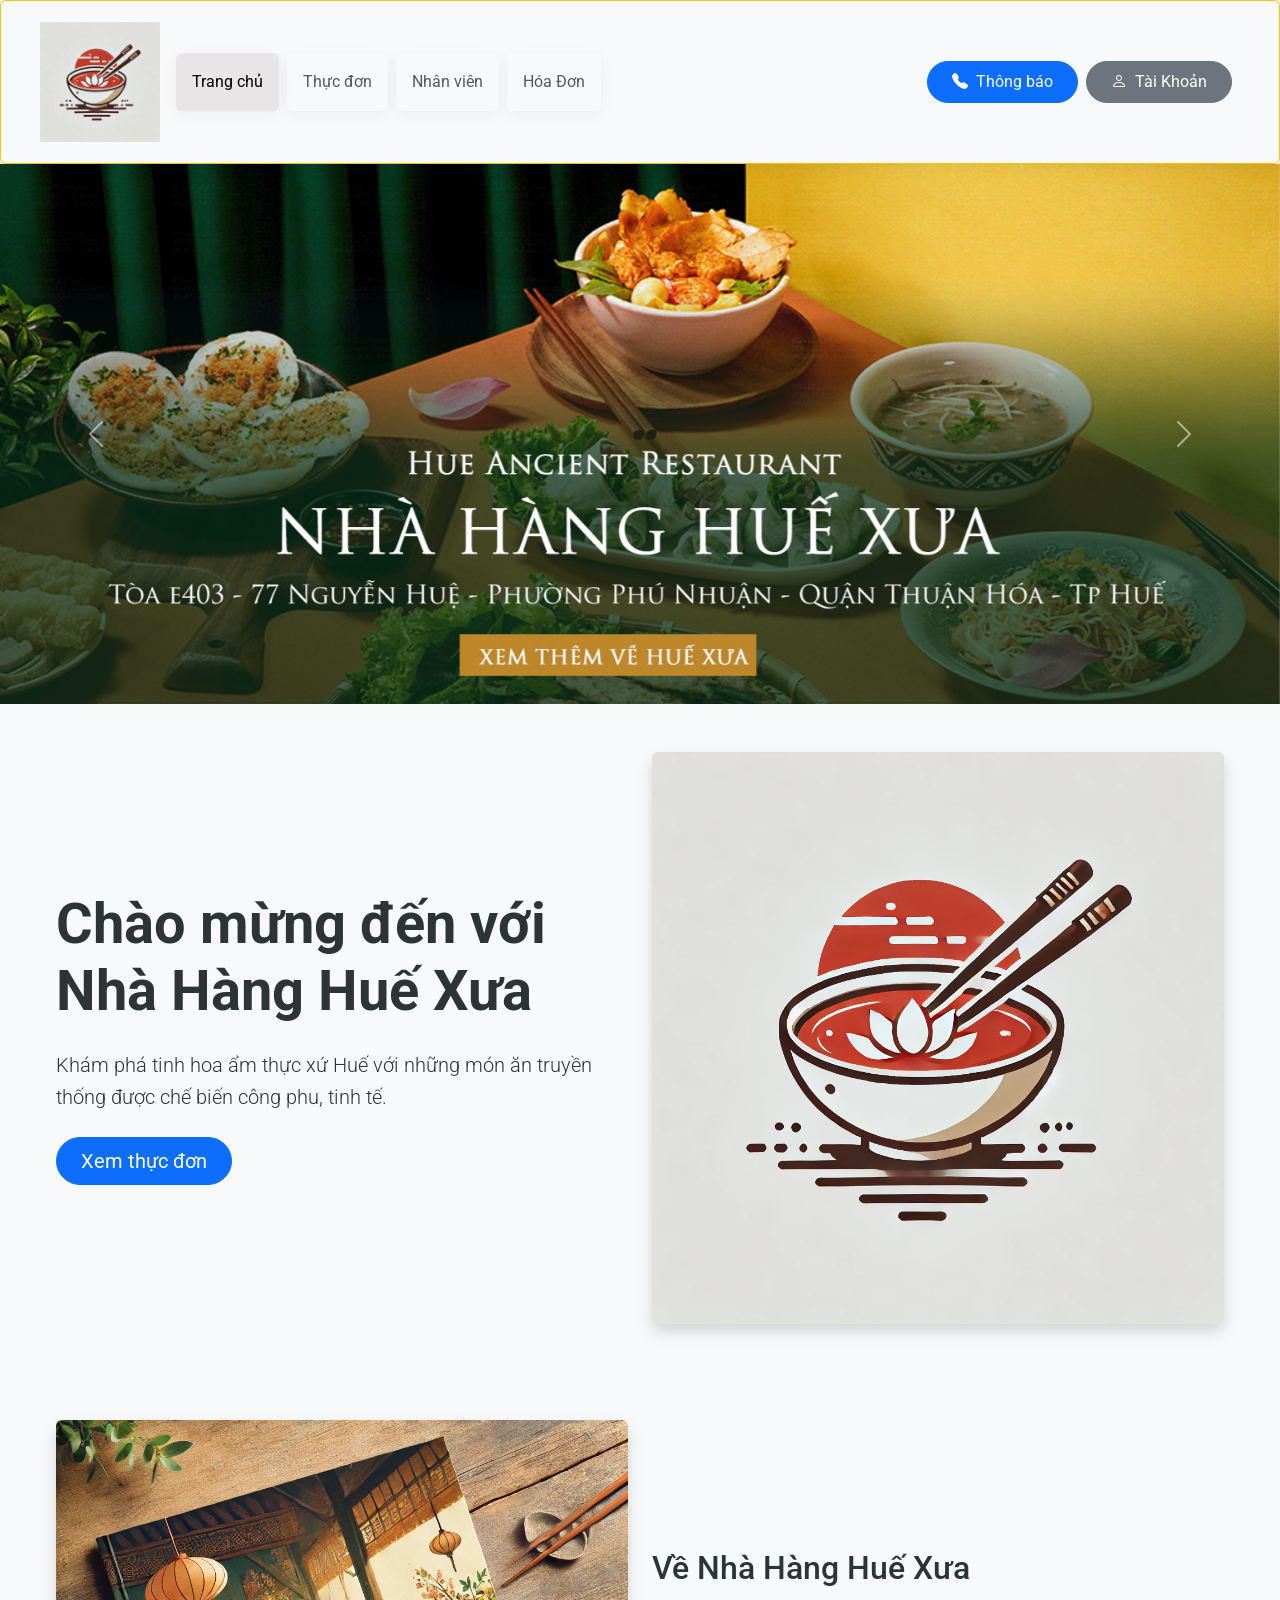
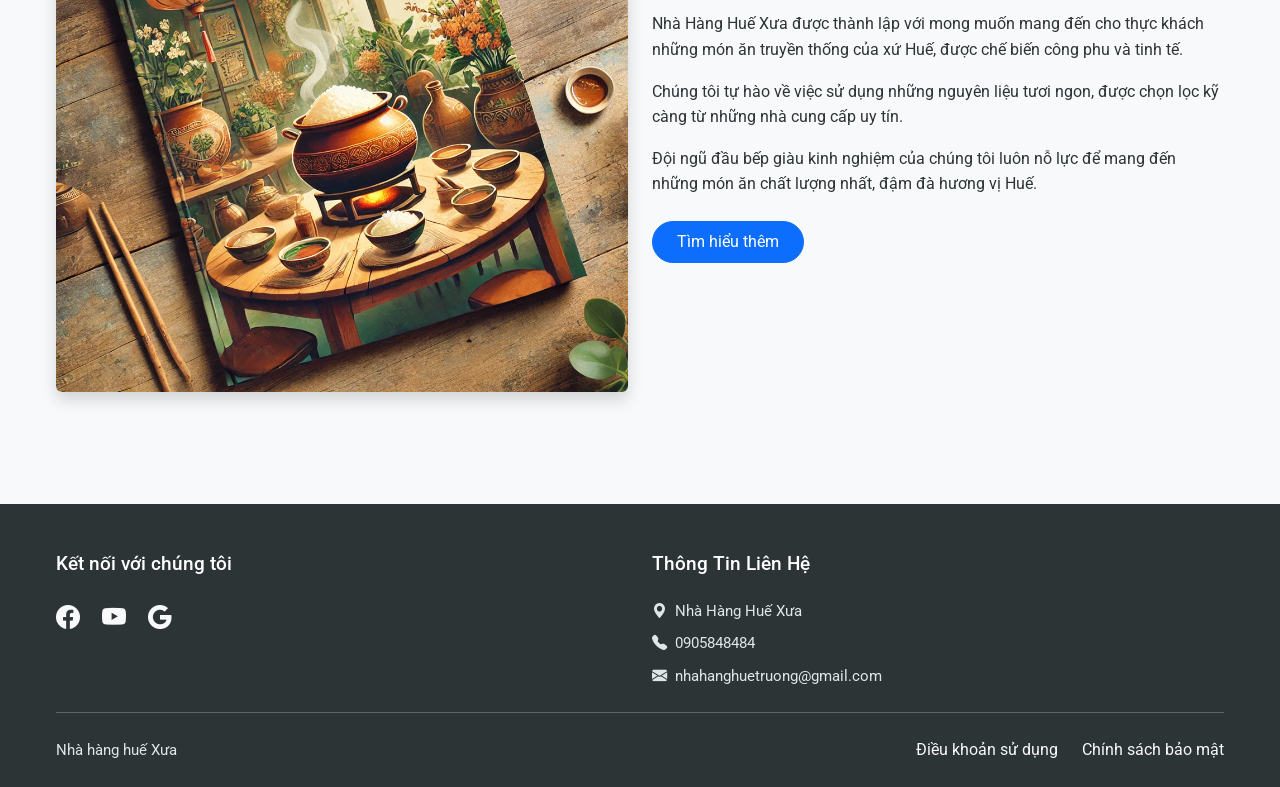
<file: index.html>
<!doctype html>
<html lang="vi">
  <head>
    <meta charset="utf-8">
    <meta name="viewport" content="width=device-width, initial-scale=1">
    <meta name="description" content="Trang chủ Nhà Hàng Huế Xưa - Khám phá tinh hoa ẩm thực xứ Huế">
    <title>Trang Chủ - Nhà Hàng Huế Xưa</title>
    <link href="https://cdn.jsdelivr.net/npm/bootstrap@5.3.3/dist/css/bootstrap.min.css" rel="stylesheet" integrity="sha384-QWTKZyjpPEjISv5WaRU9OFeRpok6YctnYmDr5pNlyT2bRjXh0JMhjY6hW+ALEwIH" crossorigin="anonymous">
    <link href="https://cdn.jsdelivr.net/npm/bootstrap-icons/font/bootstrap-icons.css" rel="stylesheet">
    <link href="https://fonts.googleapis.com/css2?family=Roboto:wght@300;400;500;700&display=swap" rel="stylesheet">
    <link rel="stylesheet" href="css/Style.css">
  </head>
  <body>
    <!-- Header -->
    <header class="sticky-top border border-warning rounded">
      <nav class="navbar container navbar-expand-lg">
        <a class="navbar-brand" href="index.html" aria-label="Trang chủ">
          <img id="logo" src="img/logo hue xua.png" alt="Logo Huế Xưa">
        </a>
        <button class="navbar-toggler" type="button" data-bs-toggle="collapse" data-bs-target="#navbarNav" aria-controls="navbarNav" aria-expanded="false" aria-label="Toggle navigation">
          <span class="navbar-toggler-icon"></span>
        </button>
        <div class="collapse navbar-collapse" id="navbarNav">
          <ul class="navbar-nav">
            <li class="nav-item">
                <a class="nav-link border rounded p-3 mb-3 me-2 active" href="index.html">Trang chủ</a>
            </li>
            <li class="nav-item">
              <a class="nav-link border rounded p-3 mb-3 me-2" href="./html/ThucDon.html">Thực đơn</a>
            </li>
            <li class="nav-item">
              <a class="nav-link border rounded p-3 mb-3 me-2" href="./html/QuanLyNhanVien.html">Nhân viên</a>
            </li>
            <li class="nav-item">
              <a class="nav-link border rounded p-3 mb-3 me-2" href="./html/QuanLyHoaDon.html">Hóa Đơn</a>
            </li>
          </ul>
        </div>
        <div class="ms-auto d-flex align-items-center">
          <a class="btn btn-primary me-2" href="./html/ThongBao.html">
            <i class="bi bi-telephone-fill"></i>
            <span class="d-none d-sm-inline ms-1">Thông báo</span>
          </a>
          <a class="btn btn-secondary me-2" href="./html/DangNhap.html">
            <i class="bi bi-person"></i>
            <span class="d-none d-sm-inline ms-1">Tài Khoản</span>
          </a>
        </div>
      </nav>
    </header>
    <section class="hero-section">
      <div id="carouselExample" class="carousel slide" data-bs-ride="carousel">
        <div class="carousel-inner">
          <div class="carousel-item active">
            <img src="./img/ANH bia 1.jpg" class="d-block w-100 img-desktop" alt="Nhà hàng Huế Xưa">
            <img src="./img/AnhBia1Mobie.jpg" class="d-block w-100 img-mobile" alt="Nhà hàng Huế Xưa">
          </div>
          <div class="carousel-item">
            <img src="./img/Anh bia 2.jpg" class="d-block w-100 img-desktop" alt="Không gian nhà hàng">
            <img src="./img/AnhBia2Mobie.jpg" class="d-block w-100 img-mobile" alt="Không gian nhà hàng">
          </div>
        </div>
        <button class="carousel-control-prev" type="button" data-bs-target="#carouselExample" data-bs-slide="prev">
          <span class="carousel-control-prev-icon"></span>
        </button>
        <button class="carousel-control-next" type="button" data-bs-target="#carouselExample" data-bs-slide="next">
          <span class="carousel-control-next-icon"></span>
        </button>
      </div>
    </section>
    <!-- Hero Section -->
    <section class="hero-section py-5">
      <div class="container">
        <div class="row align-items-center">
          <div class="col-md-6">
            <h1 class="display-4 fw-bold mb-4">Chào mừng đến với Nhà Hàng Huế Xưa</h1>
            <p class="lead mb-4">Khám phá tinh hoa ẩm thực xứ Huế với những món ăn truyền thống được chế biến công phu, tinh tế.</p>
            <div class="d-flex gap-3">
              <a href="./html/ThucDon.html" class="btn btn-primary btn-lg">Xem thực đơn</a>
            </div>
          </div>
          <div class="col-md-6">
            <img src="./img/logo hue xua.png" alt="Nhà Hàng Huế Xưa" class="img-fluid rounded shadow">
          </div>
        </div>
      </div>
    </section>

    <!-- About Us -->
    <section class="about-us py-5">
      <div class="container">
        <div class="row align-items-center">
          <div class="col-md-6">
            <img src="./img/Bia.jpg" alt="Về chúng tôi" class="img-fluid rounded shadow">
          </div>
          <div class="col-md-6">
            <h2 class="mb-4">Về Nhà Hàng Huế Xưa</h2>
            <p class="mb-3">Nhà Hàng Huế Xưa được thành lập với mong muốn mang đến cho thực khách những món ăn truyền thống của xứ Huế, được chế biến công phu và tinh tế.</p>
            <p class="mb-3">Chúng tôi tự hào về việc sử dụng những nguyên liệu tươi ngon, được chọn lọc kỹ càng từ những nhà cung cấp uy tín.</p>
            <p class="mb-4">Đội ngũ đầu bếp giàu kinh nghiệm của chúng tôi luôn nỗ lực để mang đến những món ăn chất lượng nhất, đậm đà hương vị Huế.</p>
            <a href="#" class="btn btn-primary">Tìm hiểu thêm</a>
          </div>
        </div>
      </div>
    </section>

   

    <!-- Footer -->
    <footer class="text-light">
      <div class="container">
        <div class="row gy-4">
          <div class="col-12 col-md-6">
            <h4>Kết nối với chúng tôi</h4>
            <div class="social-links">
              <a href="#" target="_blank" class="text-decoration-none text-light" aria-label="Facebook">
                <i class="bi bi-facebook"></i>
              </a>
              <a href="#" target="_blank" class="text-decoration-none text-light" aria-label="YouTube">
                <i class="bi bi-youtube"></i>
              </a>
              <a href="#" target="_blank" class="text-decoration-none text-light" aria-label="Google">
                <i class="bi bi-google"></i>
              </a>
            </div>
          </div>
          <div class="col-12 col-md-6">
            <h4>Thông Tin Liên Hệ</h4>
            <address class="mb-0">
              <p><i class="bi bi-geo-alt-fill me-2"></i>Nhà Hàng Huế Xưa</p>
              <p><i class="bi bi-telephone-fill me-2"></i>0905848484</p>
              <p class="mb-0"><i class="bi bi-envelope-fill me-2"></i>nhahanghuetruong@gmail.com</p>
            </address>
          </div>
        </div>
        <hr class="my-4">
        <div class="row align-items-center">
          <div class="col-12 col-md-6">
            <p class="mb-md-0">Nhà hàng huế Xưa</p>
          </div>
          <div class="col-12 col-md-6">
            <div class="d-flex justify-content-md-end">
              <a href="#" class="text-decoration-none text-light me-4">Điều khoản sử dụng</a>
              <a href="#" class="text-decoration-none text-light">Chính sách bảo mật</a>
            </div>
          </div>
        </div>
      </div>
    </footer>

    <!-- Scripts -->
    <script src="https://cdn.jsdelivr.net/npm/bootstrap@5.3.3/dist/js/bootstrap.bundle.min.js" integrity="sha384-YvpcrYf0tY3lHB60NNkmXc5s9fDVZLESaAA55NDzOxhy9GkcIdslK1eN7N6jIeHz" crossorigin="anonymous"></script>
  </body>
</html>
</file>
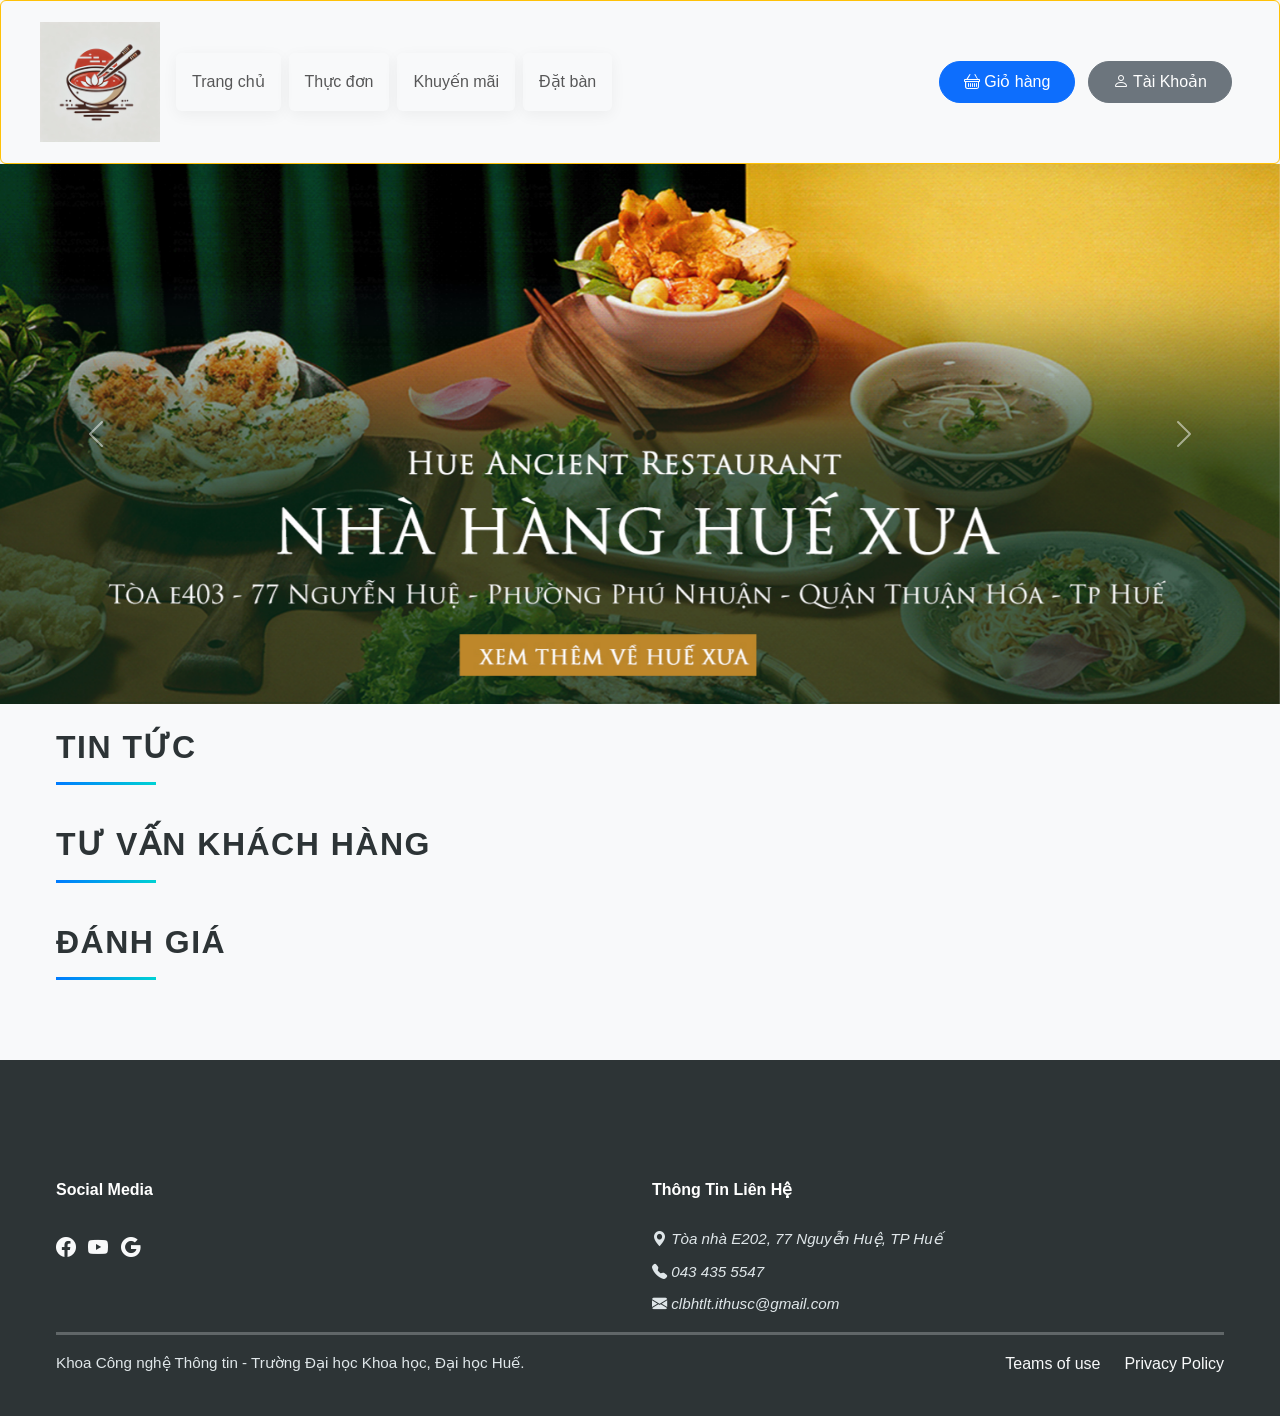
<file: html/index.html>
<!doctype html>
<html lang="en">
  <head>
    <meta charset="utf-8">
    <meta name="viewport" content="width=device-width, initial-scale=1">
    <title>Bootstrap Navbar</title>
    <link href="https://cdn.jsdelivr.net/npm/bootstrap@5.3.3/dist/css/bootstrap.min.css" rel="stylesheet" integrity="sha384-QWTKZyjpPEjISv5WaRU9OFeRpok6YctnYmDr5pNlyT2bRjXh0JMhjY6hW+ALEwIH" crossorigin="anonymous">
    <link href="https://cdn.jsdelivr.net/npm/bootstrap-icons/font/bootstrap-icons.css" rel="stylesheet">
    <link rel="stylesheet" href="../css/Style.css">
  </head>
  <body>
    <!-- Header -->
    <header class="sticky-top border border-warning rounded">
      <nav class="navbar container navbar-expand-lg">
        <a class="navbar-brand" href="TrangChu.html">
          <img id="logo" src="../img/logo hue xua.png" alt="Logo">
        </a>
        <!-- Nội dung bên trái -->
        <button class="navbar-toggler" type="button" data-bs-toggle="collapse" data-bs-target="#navbarNav" aria-controls="navbarNav" aria-expanded="false" aria-label="Toggle navigation">
          <span class="navbar-toggler-icon"></span>
        </button>
        <div class="collapse navbar-collapse" id="navbarNav">
          <ul class="navbar-nav">
            <li class="nav-item active">
              <a class="nav-link border rounded p-3 mb-3 me-2" href="TrangChu.html">Trang chủ</a>
            </li>
            <li class="nav-item">
              <a class="nav-link border rounded p-3 mb-3 me-2" href="ThucDon.html">Thực đơn</a>
            </li>
            <li class="nav-item">
              <a class="nav-link border rounded p-3 mb-3 me-2" href="KhuyenMai.html">Khuyến mãi</a>
            </li>
            <li class="nav-item">
              <a class="nav-link border rounded p-3 mb-3 me-2" href="DatBan.html">Đặt bàn</a>
            </li>
           
          </ul>
        </div>
        <!-- Nội dung bên phải -->
        <div class="ms-auto">
          <a class="btn btn-primary me-2" href="GioHang.html"><i class="bi bi-basket"></i> Giỏ hàng</a>
          <a class="btn btn-secondary me-2" href="DangNhap.html"><i class="bi bi-person"></i> Tài Khoản</a>
        </div>
      </nav>
    </header>

    <!--ảnh quán-->
    <div id="carouselExample" class="carousel slide" data-bs-ride="carousel">
      <div class="carousel-inner">
        <div class="carousel-item active" data-bs-interval="2500">
          <img src="../img/ANH bia 1.jpg" class="d-block w-100 img-desktop" alt="...">
          <img src="../img/AnhBia1Mobie.jpg" class="d-block w-100 img-mobile" alt="...">
        </div>
        <div class="carousel-item" data-bs-interval="2500">
          <img src="../img/Anh bia 2.jpg" class="d-block w-100 img-desktop" alt="...">
          <img src="../img/AnhBia2Mobie.jpg" class="d-block w-100 img-mobile" alt="...">
        </div>
      </div>
      <button class="carousel-control-prev" type="button" data-bs-target="#carouselExample" data-bs-slide="prev">
        <span class="carousel-control-prev-icon" aria-hidden="true"></span>
        <span class="visually-hidden">Previous</span>
      </button>
      <button class="carousel-control-next" type="button" data-bs-target="#carouselExample" data-bs-slide="next">
        <span class="carousel-control-next-icon" aria-hidden="true"></span>
        <span class="visually-hidden">Next</span>
      </button>
    </div>
    <!--Nội dung--> 
    <div class="container">
      <div id="TinTuc">
        <div class="title-container my-4">
          <h1>Tin Tức</h1>
          <div class="line"></div>
        </div>
      </div>
      <div id="TuVanKhachHang">
        <div class="title-container my-4">
          <h1>Tư vấn khách hàng</h1>
          <div class="line"></div>
        </div>
      </div>
      <div id="DanhGia">
        <div class="title-container my-4">
          <h1>Đánh giá</h1>
          <div class="line"></div>
        </div>
      </div>
    </div>



    <!--footer-->
    <footer class="text-light">
      <div class="container mt-5 px-3 py-2">
        <div class="row">
          <div class="col-6 col-lg-6">
            <h4 class="fw-bold pt-3 pb-2 fs-6">Social Media</h4>
            <a href="" target="_blank" class="text-decoration-none text-light"><i class="bi bi-facebook fs-5 me-2"></i></a>
            <a href="" target="_blank" class="text-decoration-none text-light"><i class="bi bi-youtube fs-5 me-2"></i></a>
            <a href="" target="_blank" class="text-decoration-none text-light"><i class="bi bi-google fs-5 me-2"></i></a>
          </div>
          <div class="col-6 col-lg-6">
            <h4 class="fw-bold pt-3 pb-1 fs-6">Thông Tin Liên Hệ</h4>
            <p><i class="bi bi-geo-alt-fill">  Tòa nhà E202, 77 Nguyễn Huệ, TP Huế</i></p>
            <p><i class="bi bi-telephone-fill">  043 435 5547</i></p>
            <p class="mb-0"><i class="bi bi-envelope-fill">  clbhtlt.ithusc@gmail.com</i></p>
          </div>
        </div>
        <hr class="text-light border-3">
        <div class="d-flex justify-content-between">
          <p class="me-5">Khoa Công nghệ Thông tin - Trường Đại học Khoa học, Đại học Huế.</p>
          <div class="d-flex">
            <a href="#" class="text-decoration-none text-light me-4">Teams of use</a>
            <a href="#" class="text-decoration-none text-light">Privacy Policy</a>
          </div>
        </div>
      </div>
    </footer>

    
    <script src="https://cdn.jsdelivr.net/npm/bootstrap@5.3.3/dist/js/bootstrap.bundle.min.js"
      integrity="sha384-YvpcrYf0tY3lHB60NNkmXc5s9fDVZLESaAA55NDzOxhy9GkcIdslK1eN7N6jIeHz" crossorigin="anonymous">
    </script>
  </body>
</html>
</file>
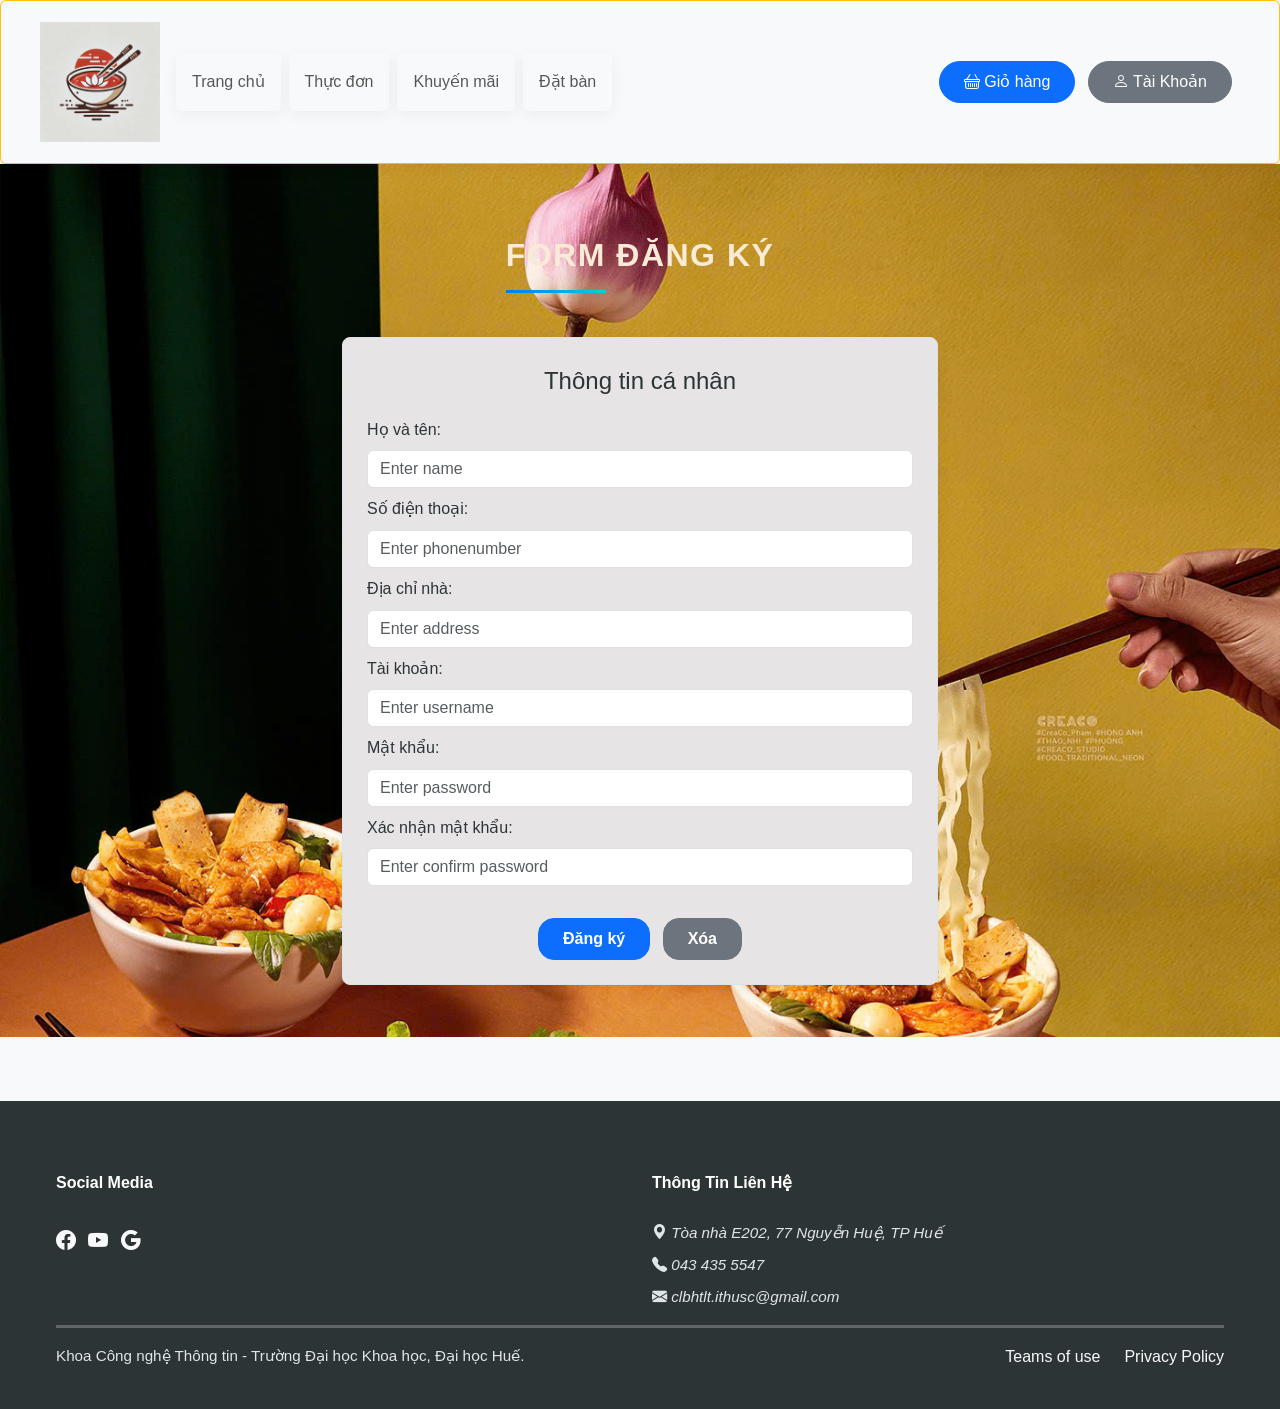
<file: DangKy.html>
<!doctype html>
<html lang="en">
  <head>
    <meta charset="utf-8">
    <meta name="viewport" content="width=device-width, initial-scale=1">
    <title>Bootstrap Navbar</title>
    <link href="https://cdn.jsdelivr.net/npm/bootstrap@5.3.3/dist/css/bootstrap.min.css" rel="stylesheet" integrity="sha384-QWTKZyjpPEjISv5WaRU9OFeRpok6YctnYmDr5pNlyT2bRjXh0JMhjY6hW+ALEwIH" crossorigin="anonymous">
    <link href="https://cdn.jsdelivr.net/npm/bootstrap-icons/font/bootstrap-icons.css" rel="stylesheet">
    <link rel="stylesheet" href="../css/Style.css">
  </head>
  <body>
    <!-- Header -->
    <header class="sticky-top border border-warning rounded">
      <nav class="navbar container navbar-expand-lg">
        <a class="navbar-brand" href="TrangChu.html">
          <img id="logo" src="../img/logo hue xua.png" alt="Logo">
        </a>
        <!-- Nội dung bên trái -->
        <button class="navbar-toggler" type="button" data-bs-toggle="collapse" data-bs-target="#navbarNav" aria-controls="navbarNav" aria-expanded="false" aria-label="Toggle navigation">
          <span class="navbar-toggler-icon"></span>
        </button>
        <div class="collapse navbar-collapse" id="navbarNav">
          <ul class="navbar-nav">
            <li class="nav-item active">
              <a class="nav-link border rounded p-3 mb-3 me-2" href="TrangChu.html">Trang chủ</a>
            </li>
            <li class="nav-item">
              <a class="nav-link border rounded p-3 mb-3 me-2" href="ThucDon.html">Thực đơn</a>
            </li>
            <li class="nav-item">
              <a class="nav-link border rounded p-3 mb-3 me-2" href="KhuyenMai.html">Khuyến mãi</a>
            </li>
            <li class="nav-item">
              <a class="nav-link border rounded p-3 mb-3 me-2" href="DatBan.html">Đặt bàn</a>
            </li>

          </ul>
        </div>
        <!-- Nội dung bên phải -->
        <div class="ms-auto">
          <a class="btn btn-primary me-2" href="GioHang.html"><i class="bi bi-basket"></i> Giỏ hàng</a>
          <a class="btn btn-secondary me-2" href="DangNhap.html"><i class="bi bi-person"></i> Tài Khoản</a>
        </div>
      </nav>
    </header>
    <!--Đăng ký-->
    <div class="Nen">
      <section class="container py-5 ">
        <div class="container-lg section-title text-center d-flex flex-column align-items-center">
          <div class="title-container my-4 ">
            <h1 style="color: antiquewhite; font-size: 2rem;">Form đăng ký</h1>
            <div class="line" ></div>
          </div>
        </div>
        <div class="row justify-content-center my-1">
          <form id="myForm" class="col-lg-6 border p-4 rounded-3" method="post">
              <fieldset>
                  <legend class="text-center mb-3">Thông tin cá nhân</legend>
                  
                  <label for="fullName" class="form-label">Họ và tên:</label>
                  <input type="text" class="form-control mb-2 must-write" id="fullName" placeholder="Enter name" required>
      
                  <label for="phone" class="form-label">Số điện thoại:</label>
                  <input type="tel" class="form-control mb-2 must-write" id="phone" placeholder="Enter phonenumber" required>
      
                  <label for="address" class="form-label">Địa chỉ nhà:</label>
                  <input type="text" class="form-control mb-2 must-write" id="address" placeholder="Enter address" required>
      
                  <label for="account" class="form-label">Tài khoản:</label>
                  <input type="text" class="form-control mb-2 must-write" id="account" placeholder="Enter username" required>
      
                  <label for="password" class="form-label">Mật khẩu:</label>
                  <input type="password" class="form-control mb-2 must-write" id="password" placeholder="Enter password" required>
      
                  <label for="confirmPassword" class="form-label">Xác nhận mật khẩu:</label>
                  <input type="password" class="form-control mb-2 must-write" id="confirmPassword" placeholder="Enter confirm password" required>
      
              </fieldset>
              
              <div class="text-center mt-4">
                  <button type="submit" class="btn btn-primary py-2 fs-6 fw-bold rounded-4 me-2">Đăng ký</button>
                  <button type="reset" class="btn btn-secondary py-2 fs-6 fw-bold rounded-4">Xóa</button>
              </div>
          </form>
      </div>
    </section>
  </div>
    
 



    <!--footer-->
    <footer class="text-light">
      <div class="container px-3 py-2">
        <div class="row">
          <div class="col-6 col-lg-6">
            <h4 class="fw-bold pt-3 pb-2 fs-6">Social Media</h4>
            <a href="" target="_blank" class="text-decoration-none text-light"><i class="bi bi-facebook fs-5 me-2"></i></a>
            <a href="" target="_blank" class="text-decoration-none text-light"><i class="bi bi-youtube fs-5 me-2"></i></a>
            <a href="" target="_blank" class="text-decoration-none text-light"><i class="bi bi-google fs-5 me-2"></i></a>
          </div>
          <div class="col-6 col-lg-6">
            <h4 class="fw-bold pt-3 pb-1 fs-6">Thông Tin Liên Hệ</h4>
            <p><i class="bi bi-geo-alt-fill">  Tòa nhà E202, 77 Nguyễn Huệ, TP Huế</i></p>
            <p><i class="bi bi-telephone-fill">  043 435 5547</i></p>
            <p class="mb-0"><i class="bi bi-envelope-fill">  clbhtlt.ithusc@gmail.com</i></p>
          </div>
        </div>
        <hr class="text-light border-3">
        <div class="d-flex justify-content-between">
          <p class="me-5">Khoa Công nghệ Thông tin - Trường Đại học Khoa học, Đại học Huế.</p>
          <div class="d-flex">
            <a href="#" class="text-decoration-none text-light me-4">Teams of use</a>
            <a href="#" class="text-decoration-none text-light">Privacy Policy</a>
          </div>
        </div>
      </div>
    </footer>

    
    <script src="https://cdn.jsdelivr.net/npm/bootstrap@5.3.3/dist/js/bootstrap.bundle.min.js"
      integrity="sha384-YvpcrYf0tY3lHB60NNkmXc5s9fDVZLESaAA55NDzOxhy9GkcIdslK1eN7N6jIeHz" crossorigin="anonymous">
    </script>
  </body>
</html>
</file>
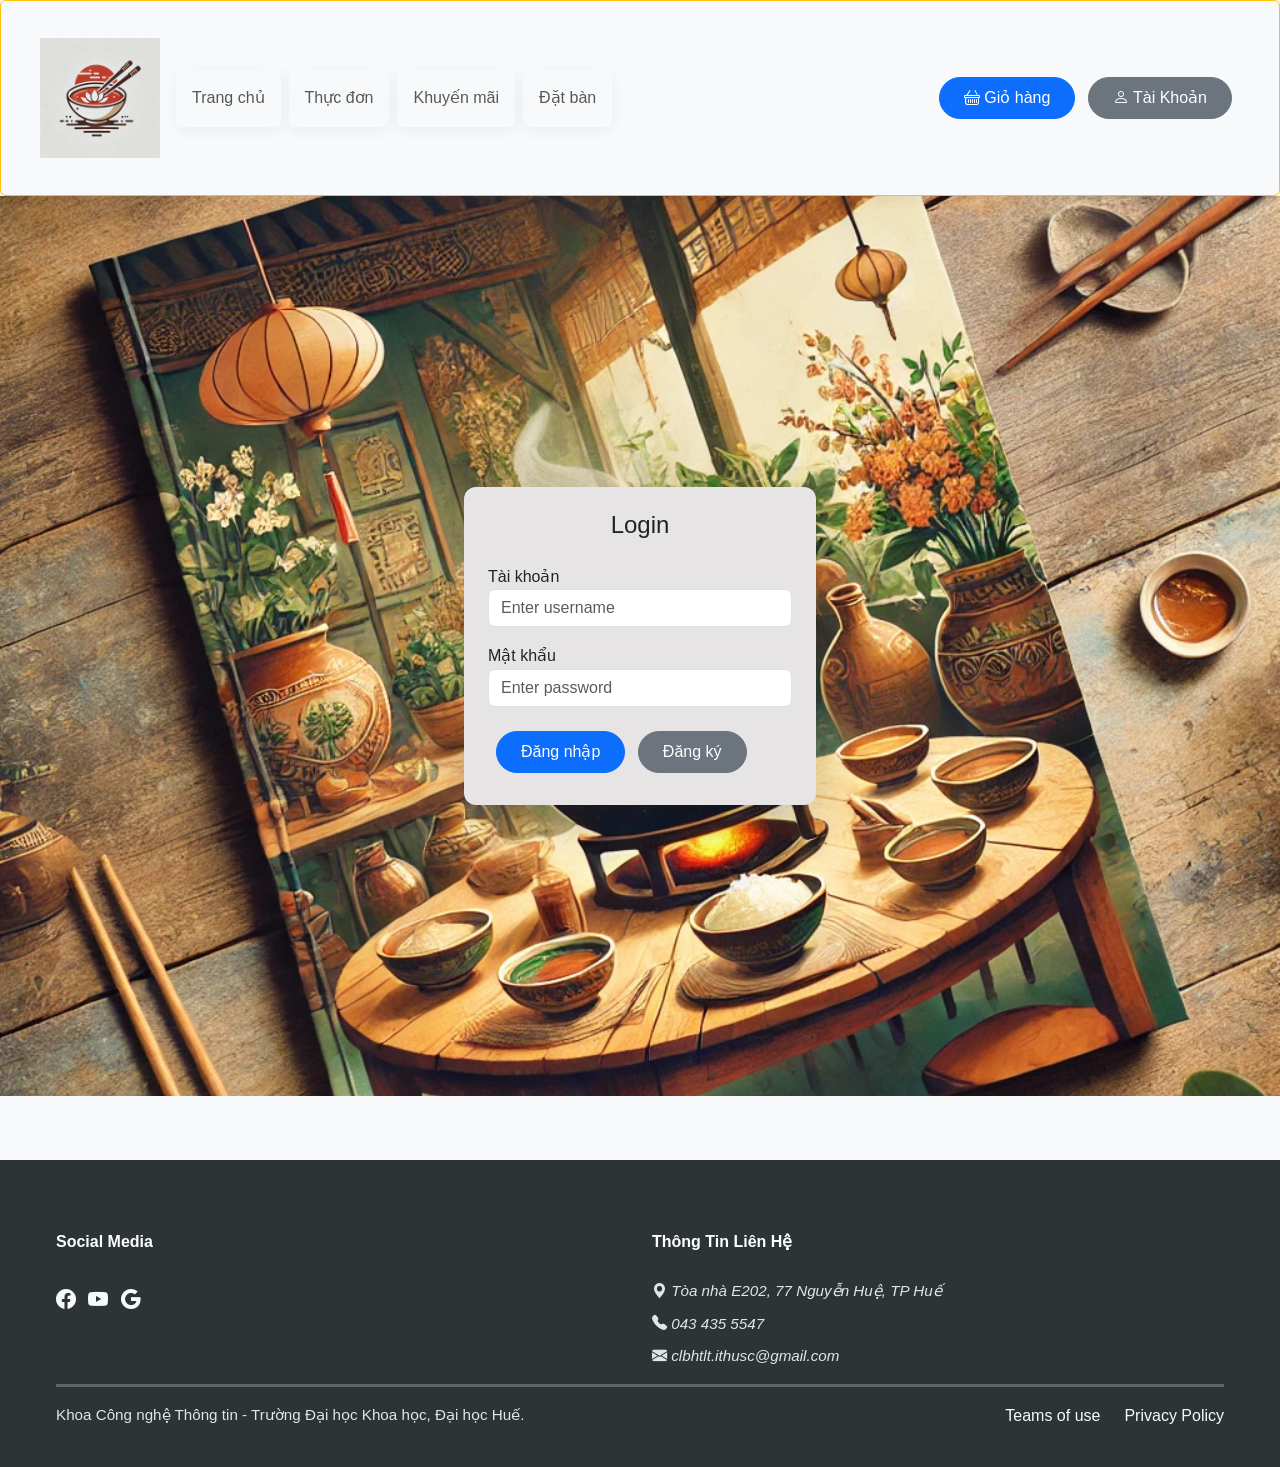
<file: DangNhap.html>
<!doctype html>
<html lang="en">
  <head>
    <meta charset="utf-8">
    <meta name="viewport" content="width=device-width, initial-scale=1">
    <title>Bootstrap Navbar</title>
    <link href="https://cdn.jsdelivr.net/npm/bootstrap@5.3.3/dist/css/bootstrap.min.css" rel="stylesheet" integrity="sha384-QWTKZyjpPEjISv5WaRU9OFeRpok6YctnYmDr5pNlyT2bRjXh0JMhjY6hW+ALEwIH" crossorigin="anonymous">
    <link href="https://cdn.jsdelivr.net/npm/bootstrap-icons/font/bootstrap-icons.css" rel="stylesheet">
    <link rel="stylesheet" href="../css/Style.css">
  </head>
  <body>
    <!-- Header -->
    <header class="sticky-top border border-warning rounded p-3">
      <nav class="navbar container navbar-expand-lg">
        <a class="navbar-brand" href="TrangChu.html">
          <img id="logo" src="../img/logo hue xua.png" alt="Logo">
        </a>
        <!-- Nội dung bên trái -->
        <button class="navbar-toggler" type="button" data-bs-toggle="collapse" data-bs-target="#navbarNav" aria-controls="navbarNav" aria-expanded="false" aria-label="Toggle navigation">
          <span class="navbar-toggler-icon"></span>
        </button>
        <div class="collapse navbar-collapse" id="navbarNav">
          <ul class="navbar-nav">
            <li class="nav-item active">
              <a class="nav-link border rounded p-3 mb-3 me-2" href="TrangChu.html">Trang chủ</a>
            </li>
            <li class="nav-item">
              <a class="nav-link border rounded p-3 mb-3 me-2" href="ThucDon.html">Thực đơn</a>
            </li>
            <li class="nav-item">
              <a class="nav-link border rounded p-3 mb-3 me-2" href="KhuyenMai.html">Khuyến mãi</a>
            </li>
            <li class="nav-item">
              <a class="nav-link border rounded p-3 mb-3 me-2" href="DatBan.html">Đặt bàn</a>
            </li>
           
          </ul>
        </div>
        <!-- Nội dung bên phải -->
        <div class="ms-auto">
          <a class="btn btn-primary me-2" href="GioHang.html"><i class="bi bi-basket"></i> Giỏ hàng</a>
          <a class="btn btn-secondary me-2" href="DangNhap.html"><i class="bi bi-person"></i> Tài Khoản</a>
        </div>
      </nav>
    </header>
    <!--Đăng nhập-->
    <div id = "DangNhap">
        <div class="container d-flex justify-content-center align-items-center vh-100">
            <div class="card p-4 shadow-lg" style="width: 22rem;">
                <h4 class="card-title text-center mb-4">Login</h4>
                <form>
                    <div class="form-group mb-3">
                        <label for="username">Tài khoản</label>
                        <input type="text" class="form-control" id="username" placeholder="Enter username">
                    </div>
                    <div class="form-group mb-3">
                        <label for="password">Mật khẩu</label>
                        <input type="password" class="form-control" id="password" placeholder="Enter password">
                    </div>
                    <div>
                        <button type="submit" class="btn btn-primary btn-block m-2">Đăng nhập</button>
                        <a class="btn btn-secondary me-2" href="DangKy.html">Đăng ký</a>
                    </div>
                </form>
            </div>
        </div>
    </div>
    
    



    <!--footer-->
    <footer class="text-light">
      <div class="container px-3 py-2">
        <div class="row">
          <div class="col-6 col-lg-6">
            <h4 class="fw-bold pt-3 pb-2 fs-6">Social Media</h4>
            <a href="" target="_blank" class="text-decoration-none text-light"><i class="bi bi-facebook fs-5 me-2"></i></a>
            <a href="" target="_blank" class="text-decoration-none text-light"><i class="bi bi-youtube fs-5 me-2"></i></a>
            <a href="" target="_blank" class="text-decoration-none text-light"><i class="bi bi-google fs-5 me-2"></i></a>
          </div>
          <div class="col-6 col-lg-6">
            <h4 class="fw-bold pt-3 pb-1 fs-6">Thông Tin Liên Hệ</h4>
            <p><i class="bi bi-geo-alt-fill">  Tòa nhà E202, 77 Nguyễn Huệ, TP Huế</i></p>
            <p><i class="bi bi-telephone-fill">  043 435 5547</i></p>
            <p class="mb-0"><i class="bi bi-envelope-fill">  clbhtlt.ithusc@gmail.com</i></p>
          </div>
        </div>
        <hr class="text-light border-3">
        <div class="d-flex justify-content-between">
          <p class="me-5">Khoa Công nghệ Thông tin - Trường Đại học Khoa học, Đại học Huế.</p>
          <div class="d-flex">
            <a href="#" class="text-decoration-none text-light me-4">Teams of use</a>
            <a href="#" class="text-decoration-none text-light">Privacy Policy</a>
          </div>
        </div>
      </div>
    </footer>

    
    <script src="https://cdn.jsdelivr.net/npm/bootstrap@5.3.3/dist/js/bootstrap.bundle.min.js"
      integrity="sha384-YvpcrYf0tY3lHB60NNkmXc5s9fDVZLESaAA55NDzOxhy9GkcIdslK1eN7N6jIeHz" crossorigin="anonymous">
    </script>
  </body>
</html>
</file>
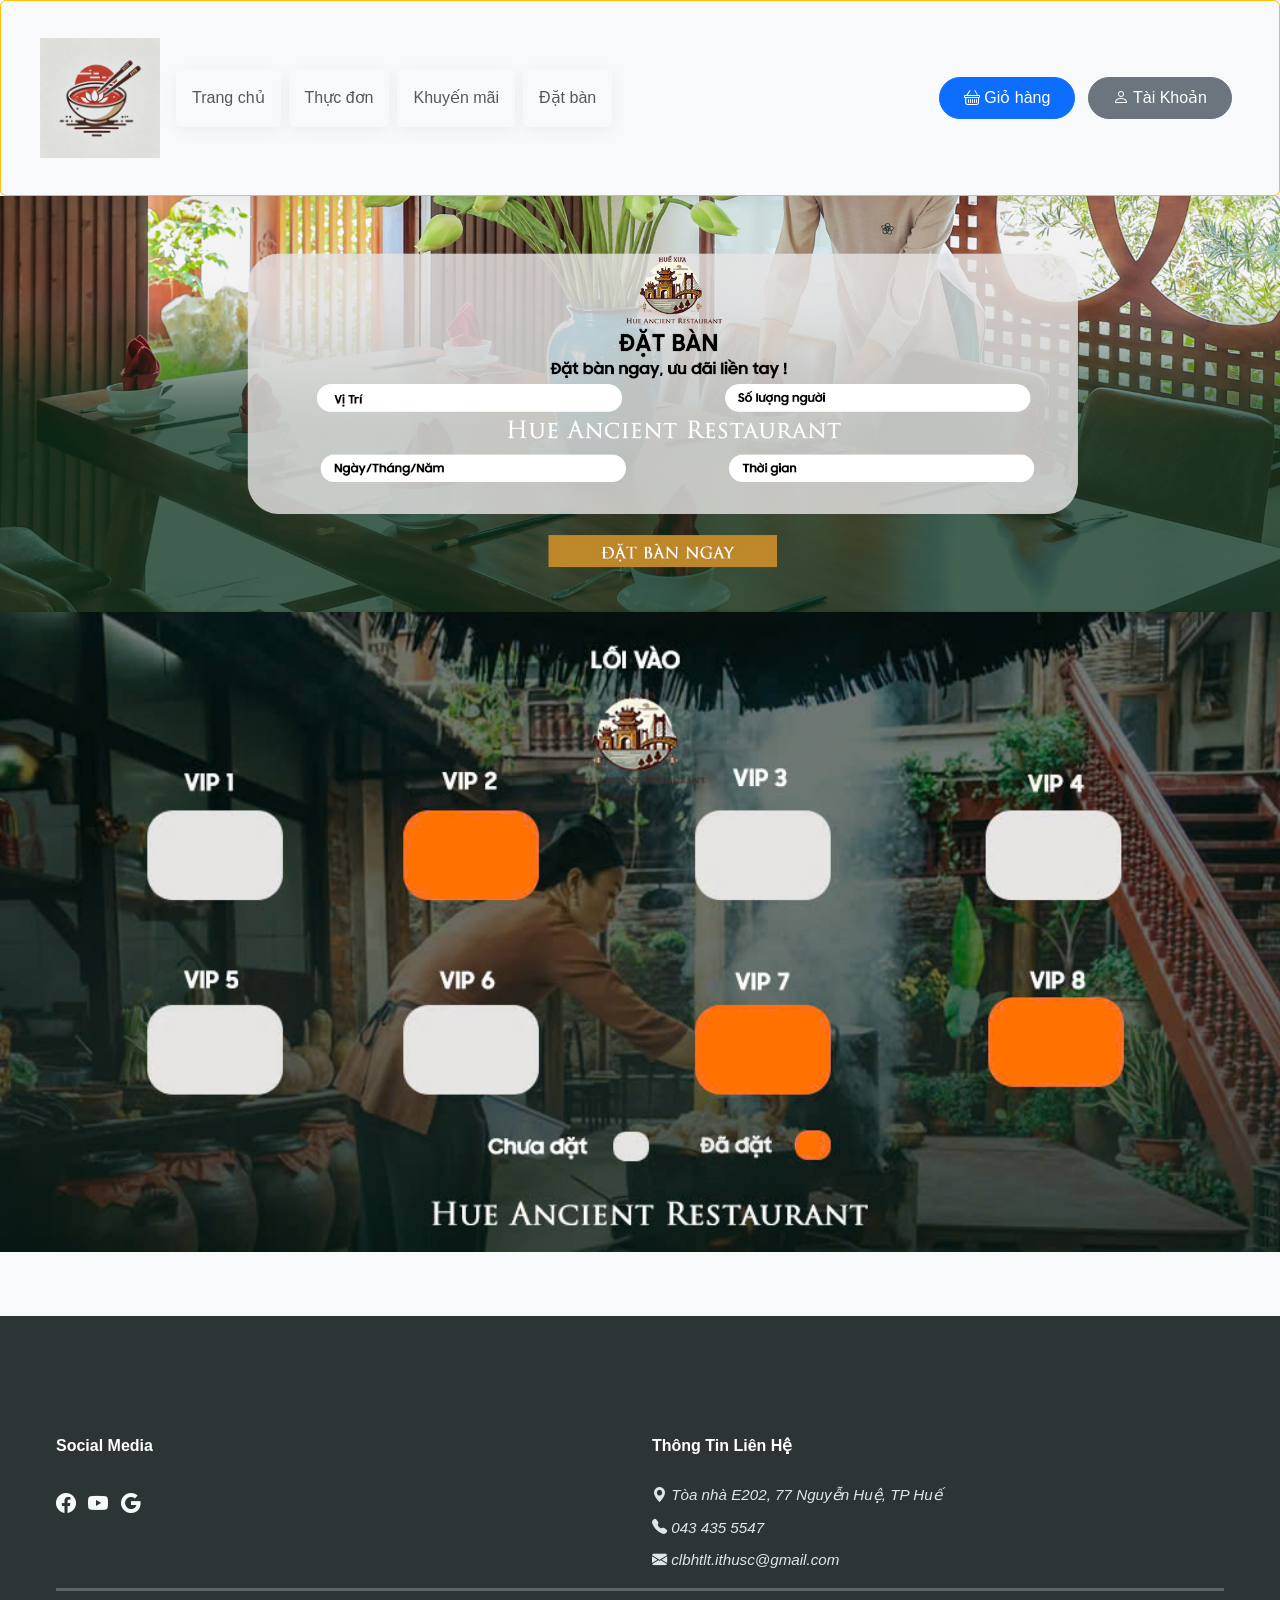
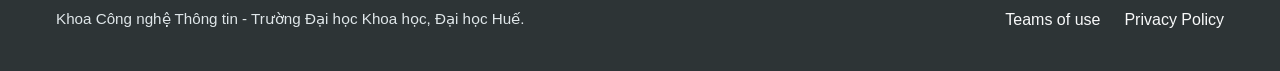
<file: DatBan.html>
<!doctype html>
<html lang="en">
  <head>
    <meta charset="utf-8">
    <meta name="viewport" content="width=device-width, initial-scale=1">
    <title>Bootstrap Navbar</title>
    <link href="https://cdn.jsdelivr.net/npm/bootstrap@5.3.3/dist/css/bootstrap.min.css" rel="stylesheet" integrity="sha384-QWTKZyjpPEjISv5WaRU9OFeRpok6YctnYmDr5pNlyT2bRjXh0JMhjY6hW+ALEwIH" crossorigin="anonymous">
    <link href="https://cdn.jsdelivr.net/npm/bootstrap-icons/font/bootstrap-icons.css" rel="stylesheet">
    <link rel="stylesheet" href="../css/Style.css">
  </head>
  <body>
    <!-- Header -->
    <header class="sticky-top border border-warning rounded p-3">
      <nav class="navbar container navbar-expand-lg">
        <a class="navbar-brand" href="TrangChu.html">
          <img id="logo" src="../img/logo hue xua.png" alt="Logo">
        </a>
        <!-- Nội dung bên trái -->
        <button class="navbar-toggler" type="button" data-bs-toggle="collapse" data-bs-target="#navbarNav" aria-controls="navbarNav" aria-expanded="false" aria-label="Toggle navigation">
          <span class="navbar-toggler-icon"></span>
        </button>
        <div class="collapse navbar-collapse" id="navbarNav">
          <ul class="navbar-nav">
            <li class="nav-item active">
              <a class="nav-link border rounded p-3 mb-3 me-2" href="TrangChu.html">Trang chủ</a>
            </li>
            <li class="nav-item">
              <a class="nav-link border rounded p-3 mb-3 me-2" href="ThucDon.html">Thực đơn</a>
            </li>
            <li class="nav-item">
              <a class="nav-link border rounded p-3 mb-3 me-2" href="KhuyenMai.html">Khuyến mãi</a>
            </li>
            <li class="nav-item">
              <a class="nav-link border rounded p-3 mb-3 me-2" href="DatBan.html">Đặt bàn</a>
            </li>
           
          </ul>
        </div>
        <!-- Nội dung bên phải -->
        <div class="ms-auto">
          <a class="btn btn-primary me-2" href="GioHang.html"><i class="bi bi-basket"></i> Giỏ hàng</a>
          <a class="btn btn-secondary me-2" href="DangNhap.html"><i class="bi bi-person"></i> Tài Khoản</a>
        </div>
      </nav>
    </header>

    <img src="../img/Anh bia dat ban.jpg" width="100%" alt="">
    <div class="border-3">
      <img src="../img/DatBan.jpg" width="100%" alt="">
    </div>
    
    
    
    

    <!--footer-->
    <footer class="text-light">
      <div class="container mt-5 px-3 py-2">
        <div class="row">
          <div class="col-6 col-lg-6">
            <h4 class="fw-bold pt-3 pb-2 fs-6">Social Media</h4>
            <a href="" target="_blank" class="text-decoration-none text-light"><i class="bi bi-facebook fs-5 me-2"></i></a>
            <a href="" target="_blank" class="text-decoration-none text-light"><i class="bi bi-youtube fs-5 me-2"></i></a>
            <a href="" target="_blank" class="text-decoration-none text-light"><i class="bi bi-google fs-5 me-2"></i></a>
          </div>
          <div class="col-6 col-lg-6">
            <h4 class="fw-bold pt-3 pb-1 fs-6">Thông Tin Liên Hệ</h4>
            <p><i class="bi bi-geo-alt-fill">  Tòa nhà E202, 77 Nguyễn Huệ, TP Huế</i></p>
            <p><i class="bi bi-telephone-fill">  043 435 5547</i></p>
            <p class="mb-0"><i class="bi bi-envelope-fill">  clbhtlt.ithusc@gmail.com</i></p>
          </div>
        </div>
        <hr class="text-light border-3">
        <div class="d-flex justify-content-between">
          <p class="me-5">Khoa Công nghệ Thông tin - Trường Đại học Khoa học, Đại học Huế.</p>
          <div class="d-flex">
            <a href="#" class="text-decoration-none text-light me-4">Teams of use</a>
            <a href="#" class="text-decoration-none text-light">Privacy Policy</a>
          </div>
        </div>
      </div>
    </footer>

    
    <script src="https://cdn.jsdelivr.net/npm/bootstrap@5.3.3/dist/js/bootstrap.bundle.min.js"
      integrity="sha384-YvpcrYf0tY3lHB60NNkmXc5s9fDVZLESaAA55NDzOxhy9GkcIdslK1eN7N6jIeHz" crossorigin="anonymous">
    </script>
  </body>
</html>
</file>
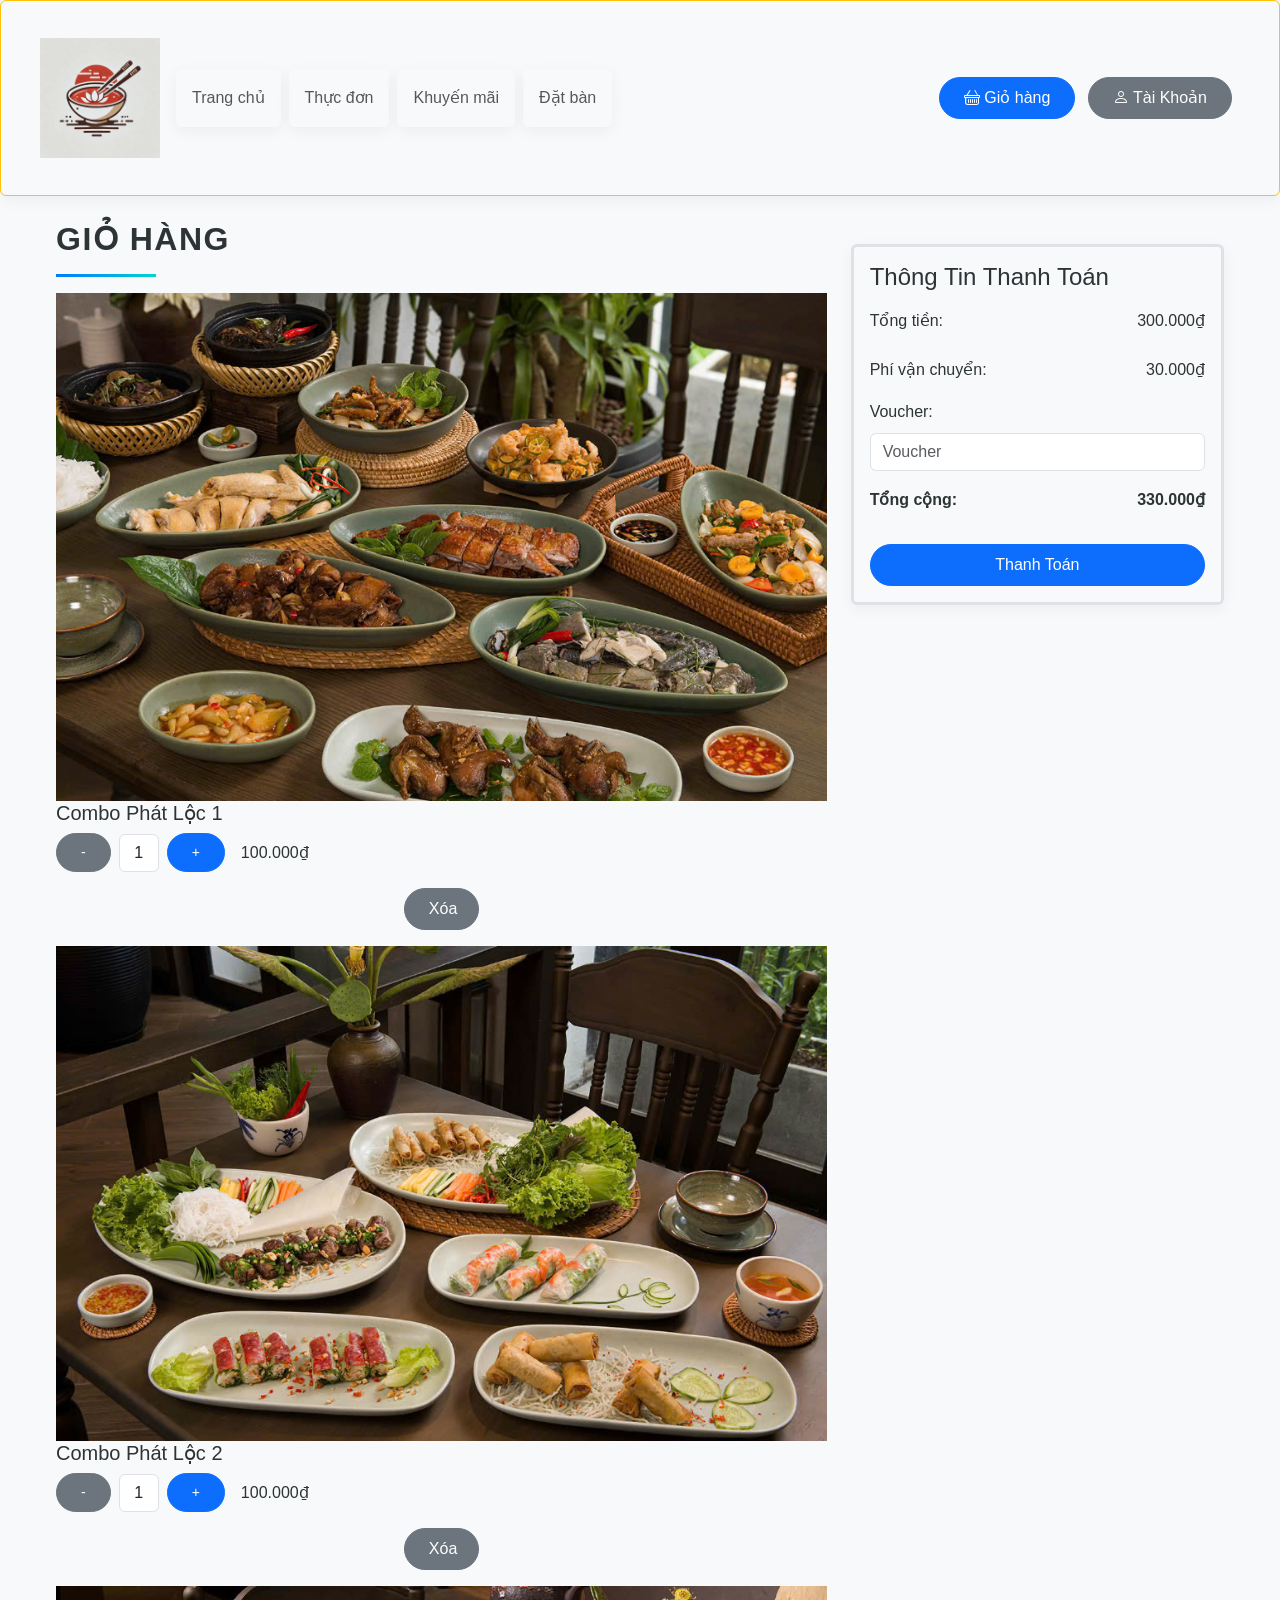
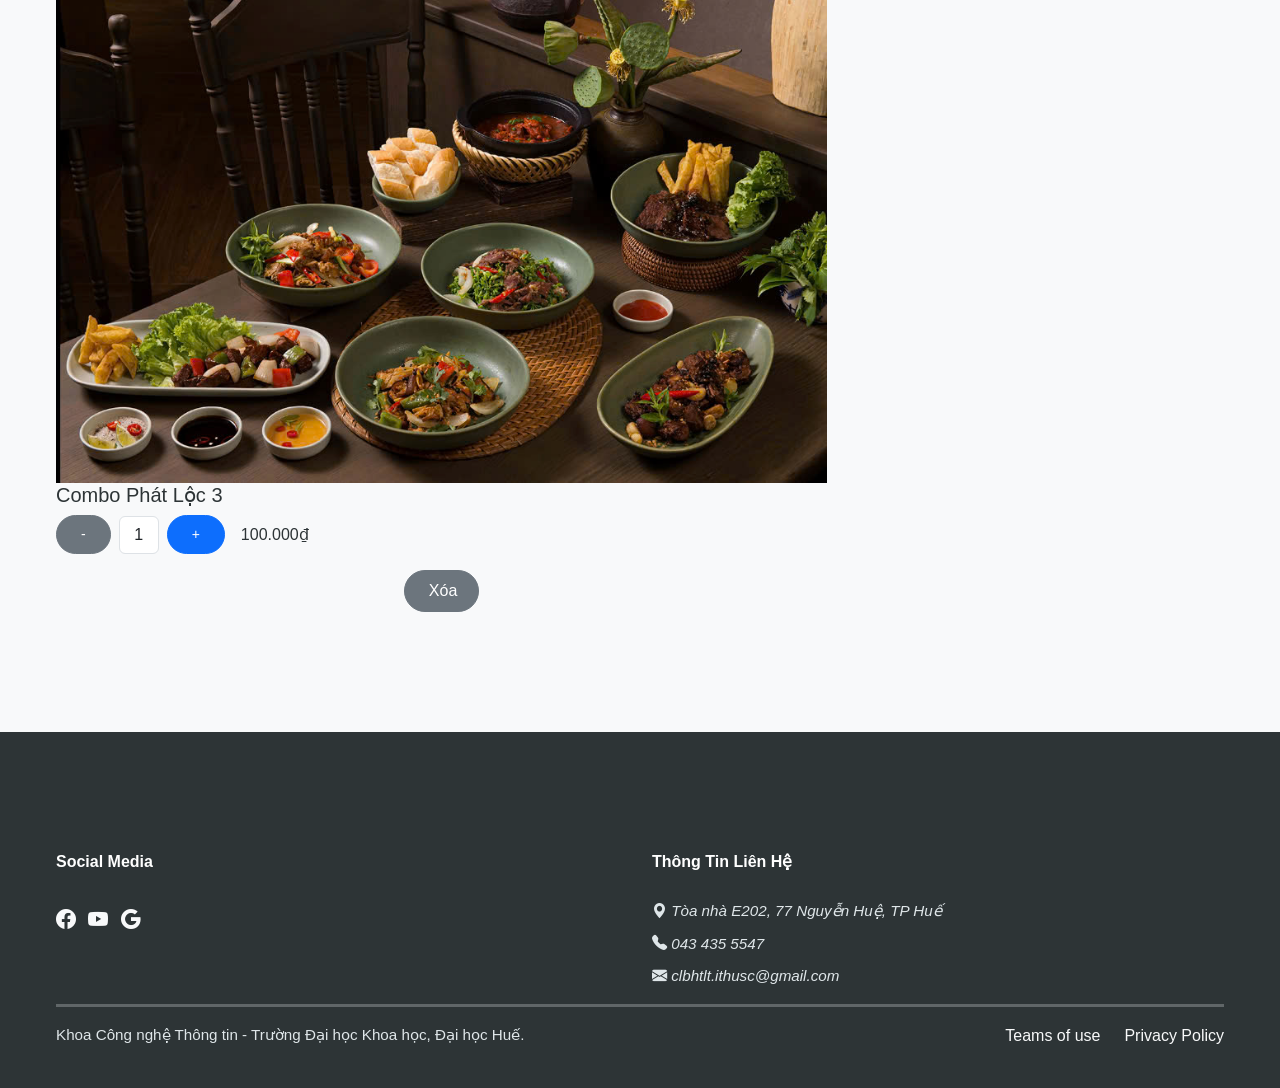
<file: GioHang.html>
<!doctype html>
<html lang="en">
  <head>
    <meta charset="utf-8">
    <meta name="viewport" content="width=device-width, initial-scale=1">
    <title>Bootstrap Navbar</title>
    <link href="https://cdn.jsdelivr.net/npm/bootstrap@5.3.3/dist/css/bootstrap.min.css" rel="stylesheet" integrity="sha384-QWTKZyjpPEjISv5WaRU9OFeRpok6YctnYmDr5pNlyT2bRjXh0JMhjY6hW+ALEwIH" crossorigin="anonymous">
    <link href="https://cdn.jsdelivr.net/npm/bootstrap-icons/font/bootstrap-icons.css" rel="stylesheet">
    <link rel="stylesheet" href="../css/Style.css">
  </head>
  <body>
    <!-- Header -->
    <header class="sticky-top border border-warning rounded p-3">
      <nav class="navbar container navbar-expand-lg">
        <a class="navbar-brand" href="TrangChu.html">
          <img id="logo" src="../img/logo hue xua.png" alt="Logo">
        </a>
        <!-- Nội dung bên trái -->
        <button class="navbar-toggler" type="button" data-bs-toggle="collapse" data-bs-target="#navbarNav" aria-controls="navbarNav" aria-expanded="false" aria-label="Toggle navigation">
          <span class="navbar-toggler-icon"></span>
        </button>
        <div class="collapse navbar-collapse" id="navbarNav">
          <ul class="navbar-nav">
            <li class="nav-item active">
              <a class="nav-link border rounded p-3 mb-3 me-2" href="TrangChu.html">Trang chủ</a>
            </li>
            <li class="nav-item">
              <a class="nav-link border rounded p-3 mb-3 me-2" href="ThucDon.html">Thực đơn</a>
            </li>
            <li class="nav-item">
              <a class="nav-link border rounded p-3 mb-3 me-2" href="KhuyenMai.html">Khuyến mãi</a>
            </li>
            <li class="nav-item">
              <a class="nav-link border rounded p-3 mb-3 me-2" href="DatBan.html">Đặt bàn</a>
            </li>
           
          </ul>
        </div>
        <!-- Nội dung bên phải -->
        <div class="ms-auto">
          <a class="btn btn-primary me-2" href="GioHang.html"><i class="bi bi-basket"></i> Giỏ hàng</a>
          <a class="btn btn-secondary me-2" href="DangNhap.html"><i class="bi bi-person"></i> Tài Khoản</a>
        </div>
      </nav>
    </header>
    <div class="container">
      <div class="row">
        <!-- Phần danh sách món trong giỏ hàng -->
        <div class="col-md-8">
          <div id="GioHang">
            <div class="title-container my-4">
              <h1>Giỏ Hàng</h1>
              <div class="line mb-3"></div>
              <!-- Đơn hàng 1 -->
              <div class="combo-card mb-3">
                <img src="../img/ComboPhaLoc1.jpg" alt="Combo Phát Lộc" class="img-fluid">
                <div class="combo-details">
                    <h5>Combo Phát Lộc 1</h5>
                    <div class="d-flex align-items-center">
                        <button class="btn btn-secondary btn-sm">-</button>
                        <input type="text" value="1" class="form-control mx-2" style="width: 40px; text-align: center;">
                        <button class="btn btn-primary btn-sm me-3">+</button>
                        <span class="ml-3 combo-price">100.000₫</span>
                    </div>
                    <div class="d-flex justify-content-center mt-3">
                      <button class="btn btn-secondary" style="width: 75px;">Xóa</button>
                    </div>
                </div>
              </div>
              <!-- Các đơn hàng khác -->
               <!-- Đơn hàng 2 -->
              <div class="combo-card mb-3">
                <img src="../img/ComboPhaLoc2.jpg" alt="Combo Phát Lộc" class="img-fluid">
                <div class="combo-details">
                    <h5>Combo Phát Lộc 2</h5>
                    <div class="d-flex align-items-center">
                        <button class="btn btn-secondary btn-sm">-</button>
                        <input type="text" value="1" class="form-control mx-2" style="width: 40px; text-align: center;">
                        <button class="btn btn-primary btn-sm me-3">+</button>
                        <span class="ml-3 combo-price">100.000₫</span>
                    </div>
                    <div class="d-flex justify-content-center mt-3">
                      <button class="btn btn-secondary" style="width: 75px;">Xóa</button>
                    </div>
                </div>
              </div>
              <!-- Đơn hàng 3 -->
              <div class="combo-card mb-3">
                <img src="../img/ComboPhaLoc3.jpg" alt="Combo Phát Lộc" class="img-fluid">
                <div class="combo-details">
                    <h5>Combo Phát Lộc 3</h5>
                    <div class="d-flex align-items-center">
                        <button class="btn btn-secondary btn-sm">-</button>
                        <input type="text" value="1" class="form-control mx-2" style="width: 40px; text-align: center;">
                        <button class="btn btn-primary btn-sm me-3">+</button>
                        <span class="ml-3 combo-price">100.000₫</span>
                    </div>
                    <div class="d-flex justify-content-center mt-3">
                      <button class="btn btn-secondary" style="width: 75px;">Xóa</button>
                    </div>
                </div>
              </div>
              <!-- ... -->
            </div>
          </div>
        </div>
    
        <!-- Phần bảng thanh toán bên phải -->
        <div class="col-md-4 mt-5">
          <div class="payment-summary p-3 border border-3 rounded">
            <h4>Thông Tin Thanh Toán</h4>
            <div class="d-flex justify-content-between mt-3">
              <p>Tổng tiền:</p>
              <p class="total-price">300.000₫</p>
            </div>
            <div class="d-flex justify-content-between mt-2">
              <p>Phí vận chuyển:</p>
              <p>30.000₫</p>
            </div>
            <label for="fullName" class="form-label">Voucher:</label>
            <input type="text" class="form-control mb-3" id="fullName" placeholder="Voucher" required>
            
            <div class="d-flex justify-content-between mt-2">
              <p><strong>Tổng cộng:</strong></p>
              <p><strong class="total-price">330.000₫</strong></p>
            </div>
            <button class="btn btn-primary w-100 mt-3">Thanh Toán</button>
          </div>
        </div>
      </div>
    </div>


    <!--footer-->
    <footer class="text-light">
      <div class="container mt-5 px-3 py-2">
        <div class="row">
          <div class="col-6 col-lg-6">
            <h4 class="fw-bold pt-3 pb-2 fs-6">Social Media</h4>
            <a href="" target="_blank" class="text-decoration-none text-light"><i class="bi bi-facebook fs-5 me-2"></i></a>
            <a href="" target="_blank" class="text-decoration-none text-light"><i class="bi bi-youtube fs-5 me-2"></i></a>
            <a href="" target="_blank" class="text-decoration-none text-light"><i class="bi bi-google fs-5 me-2"></i></a>
          </div>
          <div class="col-6 col-lg-6">
            <h4 class="fw-bold pt-3 pb-1 fs-6">Thông Tin Liên Hệ</h4>
            <p><i class="bi bi-geo-alt-fill">  Tòa nhà E202, 77 Nguyễn Huệ, TP Huế</i></p>
            <p><i class="bi bi-telephone-fill">  043 435 5547</i></p>
            <p class="mb-0"><i class="bi bi-envelope-fill">  clbhtlt.ithusc@gmail.com</i></p>
          </div>
        </div>
        <hr class="text-light border-3">
        <div class="d-flex justify-content-between">
          <p class="me-5">Khoa Công nghệ Thông tin - Trường Đại học Khoa học, Đại học Huế.</p>
          <div class="d-flex">
            <a href="#" class="text-decoration-none text-light me-4">Teams of use</a>
            <a href="#" class="text-decoration-none text-light">Privacy Policy</a>
          </div>
        </div>
      </div>
    </footer>

    
    <script src="https://cdn.jsdelivr.net/npm/bootstrap@5.3.3/dist/js/bootstrap.bundle.min.js"
      integrity="sha384-YvpcrYf0tY3lHB60NNkmXc5s9fDVZLESaAA55NDzOxhy9GkcIdslK1eN7N6jIeHz" crossorigin="anonymous">
    </script>
  </body>
</html>
</file>
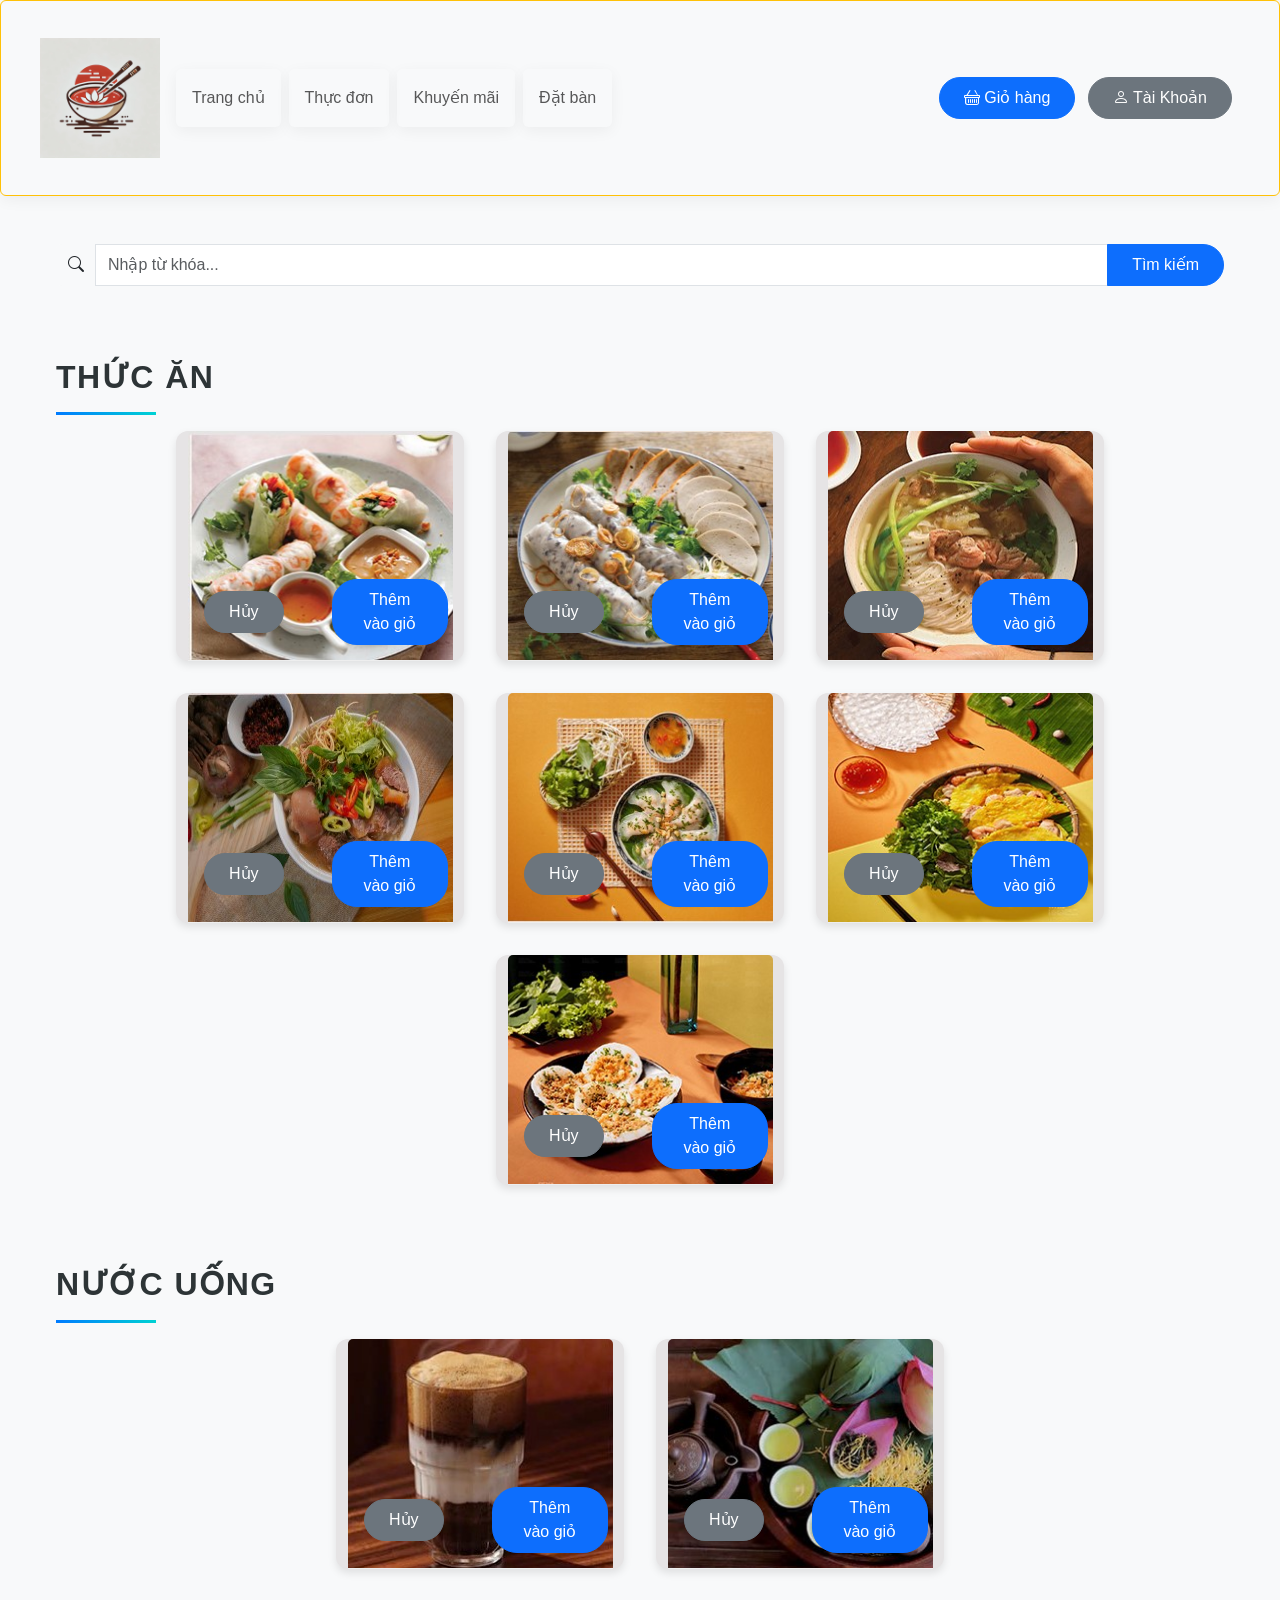
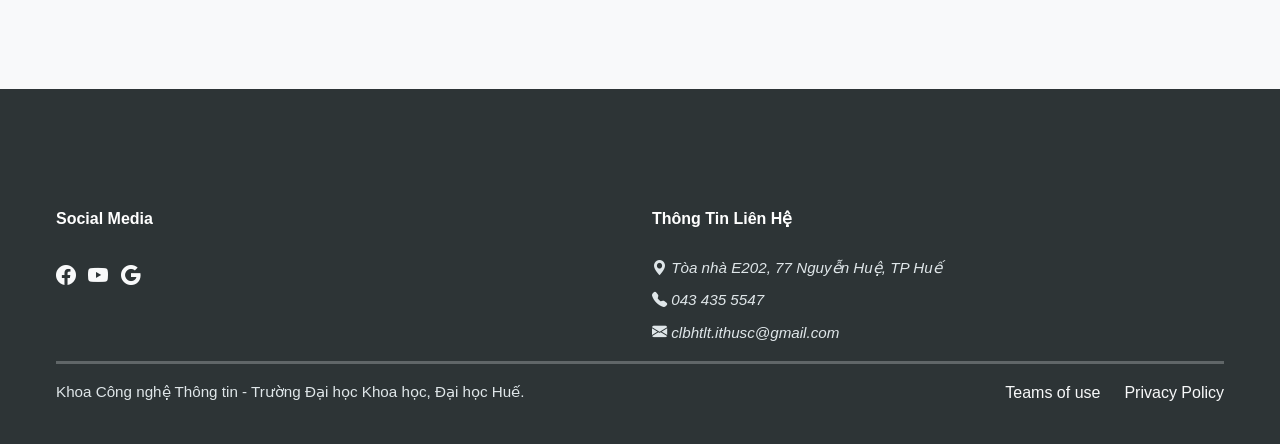
<file: ThucDon.html>
<!doctype html>
<html lang="en">
  <head>
    <meta charset="utf-8">
    <meta name="viewport" content="width=device-width, initial-scale=1">
    <title>Bootstrap Navbar</title>
    <link href="https://cdn.jsdelivr.net/npm/bootstrap@5.3.3/dist/css/bootstrap.min.css" rel="stylesheet" integrity="sha384-QWTKZyjpPEjISv5WaRU9OFeRpok6YctnYmDr5pNlyT2bRjXh0JMhjY6hW+ALEwIH" crossorigin="anonymous">
    <link href="https://cdn.jsdelivr.net/npm/bootstrap-icons/font/bootstrap-icons.css" rel="stylesheet">
    <link rel="stylesheet" href="../css/Style.css">
  </head>
  <body>
    <!-- Header -->
    <header class="sticky-top border border-warning rounded p-3">
      <nav class="navbar container navbar-expand-lg">
        <a class="navbar-brand" href="TrangChu.html">
          <img id="logo" src="../img/logo hue xua.png" alt="Logo">
        </a>
        <!-- Nội dung bên trái -->
        <button class="navbar-toggler" type="button" data-bs-toggle="collapse" data-bs-target="#navbarNav" aria-controls="navbarNav" aria-expanded="false" aria-label="Toggle navigation">
          <span class="navbar-toggler-icon"></span>
        </button>
        <div class="collapse navbar-collapse" id="navbarNav">
          <ul class="navbar-nav">
            <li class="nav-item active">
              <a class="nav-link border rounded p-3 mb-3 me-2" href="TrangChu.html">Trang chủ</a>
            </li>
            <li class="nav-item">
              <a class="nav-link border rounded p-3 mb-3 me-2" href="ThucDon.html">Thực đơn</a>
            </li>
            <li class="nav-item">
              <a class="nav-link border rounded p-3 mb-3 me-2" href="KhuyenMai.html">Khuyến mãi</a>
            </li>
            <li class="nav-item">
              <a class="nav-link border rounded p-3 mb-3 me-2" href="DatBan.html">Đặt bàn</a>
            </li>
           
          </ul>
        </div>
        <!-- Nội dung bên phải -->
        <div class="ms-auto">
          <a class="btn btn-primary me-2" href="GioHang.html"><i class="bi bi-basket"></i> Giỏ hàng</a>
          <a class="btn btn-secondary me-2" href="DangNhap.html"><i class="bi bi-person"></i> Tài Khoản</a>
        </div>
      </nav>
    </header>
    
    <!--Nội dung-->
    <div class="container py-5">
      <!-- Thanh tìm kiếm -->
      <form class="">
        <div class="input-group search-bar">
          <span class="input-group-text bg-light border-0">
            <i class="bi bi-search"></i>
          </span>
          <input type="text" class="form-control" placeholder="Nhập từ khóa..." aria-label="Search">
          <button class="btn btn-primary" type="submit">Tìm kiếm</button>
        </div>
      </form>
    </div>
    <div class="container">
      <div id="ThucAn" class="row">
        <div class="title-container my-4">
          <h1>Thức ăn</h1>
          <div class="line"></div>
          <div class="row d-flex justify-content-center align-items-center">
            <!-- Món 1 -->
            <div class="card m-3" style="width: 18rem;">
              <img class="card-img-top" src="../img/mon1.jpg" alt="Card image cap">
              <div class="card-body" style="position: absolute; bottom: 0px;">
                <div class="d-flex justify-content-between align-items-center">
                  <button class="btn btn-secondary me-5">Hủy</button>
                  <button class="btn btn-primary">Thêm vào giỏ</button>
                </div>
              </div>
            </div>
            <!-- Món 2 -->
            <div class="card m-3" style="width: 18rem;">
              <img class="card-img-top" src="../img/mon2.jpg" alt="Card image cap">
              <div class="card-body" style="position: absolute; bottom: 0px;">
                <div class="d-flex justify-content-between align-items-center">
                  <button class="btn btn-secondary me-5">Hủy</button>
                  <button class="btn btn-primary">Thêm vào giỏ</button>
                </div>
              </div>
            </div>
            <!-- Món 3-->
            <div class="card m-3" style="width: 18rem;">
              <img class="card-img-top" src="../img/mon3.jpg" alt="Card image cap">
              <div class="card-body" style="position: absolute; bottom: 0px;">
                <div class="d-flex justify-content-between align-items-center">
                  <button class="btn btn-secondary me-5">Hủy</button>
                  <button class="btn btn-primary">Thêm vào giỏ</button>
                </div>
              </div>
            </div>
            <!-- Món 4-->
            <div class="card m-3" style="width: 18rem;">
              <img class="card-img-top" src="../img/mon4.jpg" alt="Card image cap">
              <div class="card-body" style="position: absolute; bottom: 0px;">
                <div class="d-flex justify-content-between align-items-center">
                  <button class="btn btn-secondary me-5">Hủy</button>
                  <button class="btn btn-primary">Thêm vào giỏ</button>
                </div>
              </div>
            </div>
            <!-- Món 5-->
            <div class="card m-3" style="width: 18rem;">
              <img class="card-img-top" src="../img/mon5.jpg" alt="Card image cap">
              <div class="card-body" style="position: absolute; bottom: 0px;">
                <div class="d-flex justify-content-between align-items-center">
                  <button class="btn btn-secondary me-5">Hủy</button>
                  <button class="btn btn-primary">Thêm vào giỏ</button>
                </div>
              </div>
            </div>
            <!-- Món 6-->
            <div class="card m-3" style="width: 18rem;">
              <img class="card-img-top" src="../img/mon6.jpg" alt="Card image cap">
              <div class="card-body" style="position: absolute; bottom: 0px;">
                <div class="d-flex justify-content-between align-items-center">
                  <button class="btn btn-secondary me-5">Hủy</button>
                  <button class="btn btn-primary">Thêm vào giỏ</button>
                </div>
              </div>
            </div>
            <!-- Món 7-->
            <div class="card m-3" style="width: 18rem;">
              <img class="card-img-top" src="../img/mon7.jpg" alt="Card image cap">
              <div class="card-body" style="position: absolute; bottom: 0px;">
                <div class="d-flex justify-content-between align-items-center">
                  <button class="btn btn-secondary me-5">Hủy</button>
                  <button class="btn btn-primary">Thêm vào giỏ</button>
                </div>
              </div>
            </div>
        </div>
      </div>
      <div id="NuocUong">
        <div class="title-container my-4">
          <h1>Nước uống</h1>
          <div class="line"></div>
          <div class="row d-flex justify-content-center align-items-center">
            <!-- Món 1 -->
            <div class="card m-3" style="width: 18rem;">
              <img class="card-img-top" src="../img/ThucUong1.jpg" alt="Card image cap">
              <div class="card-body" style="position: absolute; bottom: 0px;">
                <div class="d-flex justify-content-between align-items-center">
                  <button class="btn btn-secondary me-5">Hủy</button>
                  <button class="btn btn-primary">Thêm vào giỏ</button>
                </div>
              </div>
            </div>
            <!-- Món 2 -->
            <div class="card m-3" style="width: 18rem;">
              <img class="card-img-top" src="../img/ThucUong2.jpg" alt="Card image cap">
              <div class="card-body" style="position: absolute; bottom: 0px;">
                <div class="d-flex justify-content-between align-items-center">
                  <button class="btn btn-secondary me-5">Hủy</button>
                  <button class="btn btn-primary">Thêm vào giỏ</button>
                </div>
              </div>
  
            </div>
          </div>
        </div>
      </div>
      </div>
    </div>


    <!--footer-->
    <footer class="text-light">
      <div class="container mt-5 px-3 py-2">
        <div class="row">
          <div class="col-6 col-lg-6">
            <h4 class="fw-bold pt-3 pb-2 fs-6">Social Media</h4>
            <a href="" target="_blank" class="text-decoration-none text-light"><i class="bi bi-facebook fs-5 me-2"></i></a>
            <a href="" target="_blank" class="text-decoration-none text-light"><i class="bi bi-youtube fs-5 me-2"></i></a>
            <a href="" target="_blank" class="text-decoration-none text-light"><i class="bi bi-google fs-5 me-2"></i></a>
          </div>
          <div class="col-6 col-lg-6">
            <h4 class="fw-bold pt-3 pb-1 fs-6">Thông Tin Liên Hệ</h4>
            <p><i class="bi bi-geo-alt-fill">  Tòa nhà E202, 77 Nguyễn Huệ, TP Huế</i></p>
            <p><i class="bi bi-telephone-fill">  043 435 5547</i></p>
            <p class="mb-0"><i class="bi bi-envelope-fill">  clbhtlt.ithusc@gmail.com</i></p>
          </div>
        </div>
        <hr class="text-light border-3">
        <div class="d-flex justify-content-between">
          <p class="me-5">Khoa Công nghệ Thông tin - Trường Đại học Khoa học, Đại học Huế.</p>
          <div class="d-flex">
            <a href="#" class="text-decoration-none text-light me-4">Teams of use</a>
            <a href="#" class="text-decoration-none text-light">Privacy Policy</a>
          </div>
        </div>
      </div>
    </footer>

    
    <script src="https://cdn.jsdelivr.net/npm/bootstrap@5.3.3/dist/js/bootstrap.bundle.min.js"
      integrity="sha384-YvpcrYf0tY3lHB60NNkmXc5s9fDVZLESaAA55NDzOxhy9GkcIdslK1eN7N6jIeHz" crossorigin="anonymous">
    </script>
  </body>
</html>
</file>
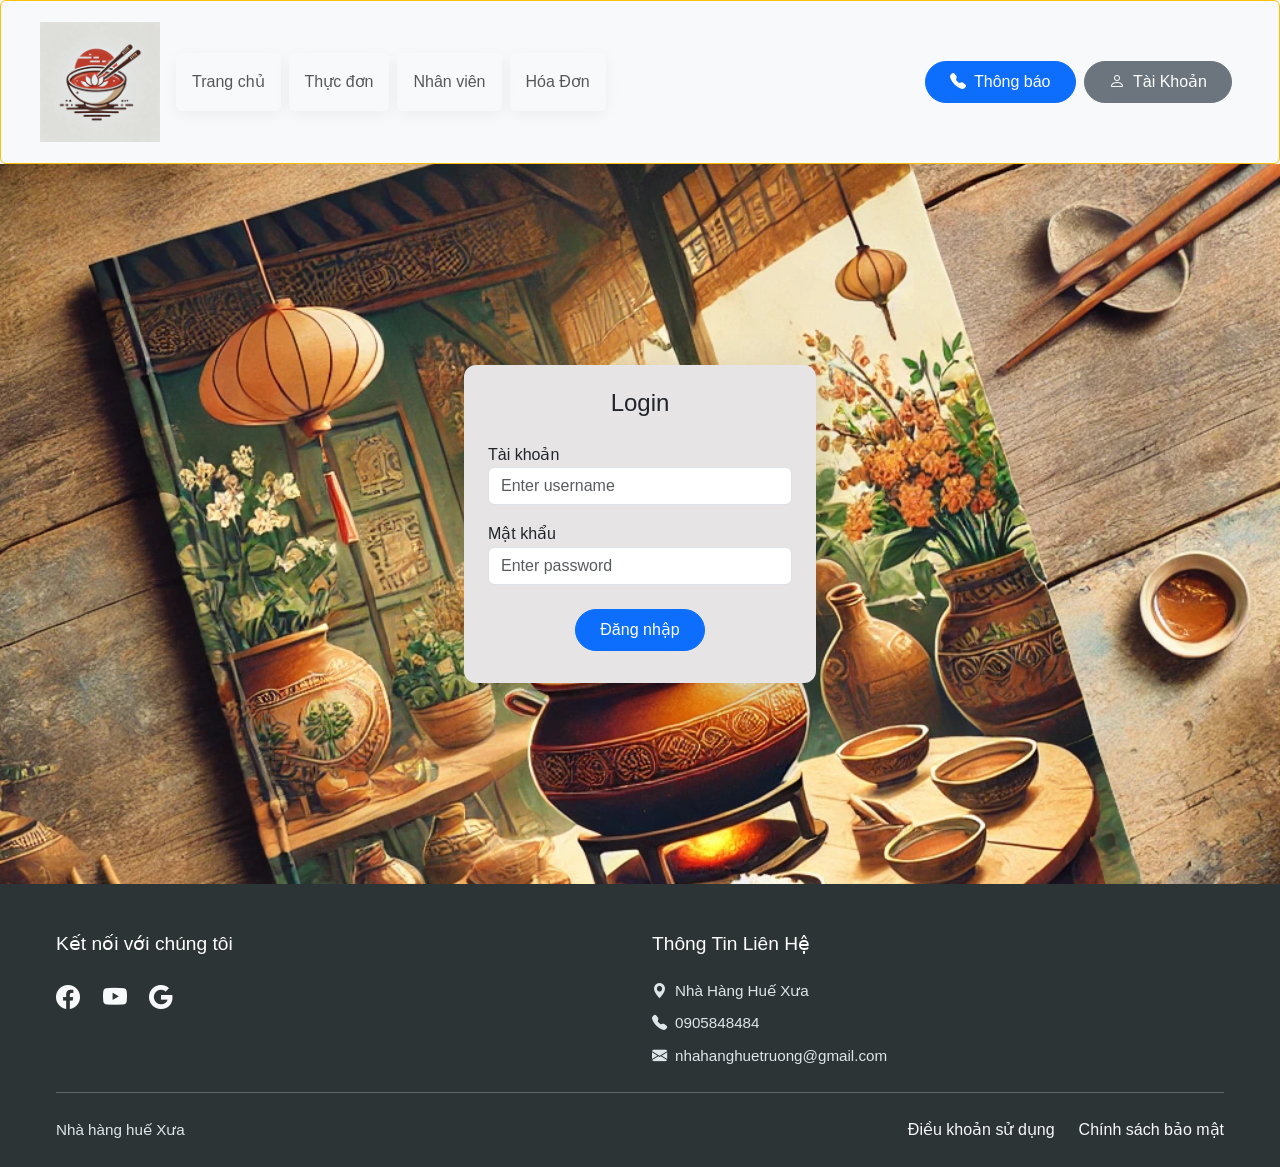
<file: html/DangNhap.html>
<!doctype html>
<html lang="en">
  <head>
    <meta charset="utf-8">
    <meta name="viewport" content="width=device-width, initial-scale=1">
    <title>Bootstrap Navbar</title>
    <link href="https://cdn.jsdelivr.net/npm/bootstrap@5.3.3/dist/css/bootstrap.min.css" rel="stylesheet" integrity="sha384-QWTKZyjpPEjISv5WaRU9OFeRpok6YctnYmDr5pNlyT2bRjXh0JMhjY6hW+ALEwIH" crossorigin="anonymous">
    <link href="https://cdn.jsdelivr.net/npm/bootstrap-icons/font/bootstrap-icons.css" rel="stylesheet">
    <link rel="stylesheet" href="../css/Style.css">
  </head>
  <body>
    <!-- Header -->
    <header class="sticky-top border border-warning rounded">
      <nav class="navbar container navbar-expand-lg">
        <a class="navbar-brand" href="../index.html">
          <img id="logo" src="../img/logo hue xua.png" alt="Logo">
        </a>
        <!-- Nội dung bên trái -->
        <button class="navbar-toggler" type="button" data-bs-toggle="collapse" data-bs-target="#navbarNav" aria-controls="navbarNav" aria-expanded="false" aria-label="Toggle navigation">
          <span class="navbar-toggler-icon"></span>
        </button>
        <div class="collapse navbar-collapse" id="navbarNav">
          <ul class="navbar-nav">
            <li class="nav-item">
              <a class="nav-link border rounded p-3 mb-3 me-2" href="../index.html">Trang chủ</a>
            </li>
            <li class="nav-item">
              <a class="nav-link border rounded p-3 mb-3 me-2" href="ThucDon.html">Thực đơn</a>
            </li>
            <li class="nav-item">
              <a class="nav-link border rounded p-3 mb-3 me-2" href="QuanLyNhanVien.html">Nhân viên</a>
            </li>
            <li class="nav-item">
              <a class="nav-link border rounded p-3 mb-3 me-2" href="QuanLyHoaDon.html">Hóa Đơn</a>
            </li>
          </ul>
        </div>
        <!-- Nội dung bên phải -->
        <div class="ms-auto d-flex align-items-center">
          <a class="btn btn-primary me-2" href="ThongBao.html">
            <i class="bi bi-telephone-fill"></i>
            <span class="d-none d-sm-inline ms-1">Thông báo</span>
          </a>
          <a class="btn btn-secondary me-2" href="DangNhap.html">
            <i class="bi bi-person"></i>
            <span class="d-none d-sm-inline ms-1">Tài Khoản</span>
          </a>
        </div>
      </nav>
    </header>
    <!--Đăng nhập-->
    <div id="DangNhap">
        <div class="container d-flex justify-content-center align-items-center" style="height: 80vh;">
            <div class="card p-4 shadow-lg" style="width: 22rem;">
                <h4 class="card-title text-center mb-4">Login</h4>
                <form>
                    <div class="form-group mb-3">
                        <label for="username">Tài khoản</label>
                        <input type="text" class="form-control" id="username" placeholder="Enter username">
                    </div>
                    <div class="form-group mb-3">
                        <label for="password">Mật khẩu</label>
                        <input type="password" class="form-control" id="password" placeholder="Enter password">
                    </div>
                    <div class = 'd-flex justify-content-center'>
                        <button type="submit" class="btn btn-primary btn-block m-2">Đăng nhập</button>
                    </div>
                </form>
            </div>
        </div>
    </div>
    
    



    <!--footer--> 
    <footer class="text-light mt-0">
      <div class="container">
        <div class="row gy-4">
          <div class="col-12 col-md-6">
            <h4>Kết nối với chúng tôi</h4>
            <div class="social-links">
              <a href="#" target="_blank" class="text-decoration-none text-light" aria-label="Facebook">
                <i class="bi bi-facebook"></i>
              </a>
              <a href="#" target="_blank" class="text-decoration-none text-light" aria-label="YouTube">
                <i class="bi bi-youtube"></i>
              </a>
              <a href="#" target="_blank" class="text-decoration-none text-light" aria-label="Google">
                <i class="bi bi-google"></i>
              </a>
            </div>
          </div>
          <div class="col-12 col-md-6">
            <h4>Thông Tin Liên Hệ</h4>
            <address class="mb-0">
              <p><i class="bi bi-geo-alt-fill me-2"></i>Nhà Hàng Huế Xưa</p>
              <p><i class="bi bi-telephone-fill me-2"></i>0905848484</p>
              <p class="mb-0"><i class="bi bi-envelope-fill me-2"></i>nhahanghuetruong@gmail.com</p>
            </address>
          </div>
        </div>
        <hr class="my-4">
        <div class="row align-items-center">
          <div class="col-12 col-md-6">
            <p class="mb-md-0">Nhà hàng huế Xưa</p>
          </div>
          <div class="col-12 col-md-6">
            <div class="d-flex justify-content-md-end">
              <a href="#" class="text-decoration-none text-light me-4">Điều khoản sử dụng</a>
              <a href="#" class="text-decoration-none text-light">Chính sách bảo mật</a>
            </div>
          </div>
        </div>
      </div>
    </footer>
    
    <script src="https://cdn.jsdelivr.net/npm/bootstrap@5.3.3/dist/js/bootstrap.bundle.min.js"
      integrity="sha384-YvpcrYf0tY3lHB60NNkmXc5s9fDVZLESaAA55NDzOxhy9GkcIdslK1eN7N6jIeHz" crossorigin="anonymous">
    </script>
  </body>
</html>
</file>
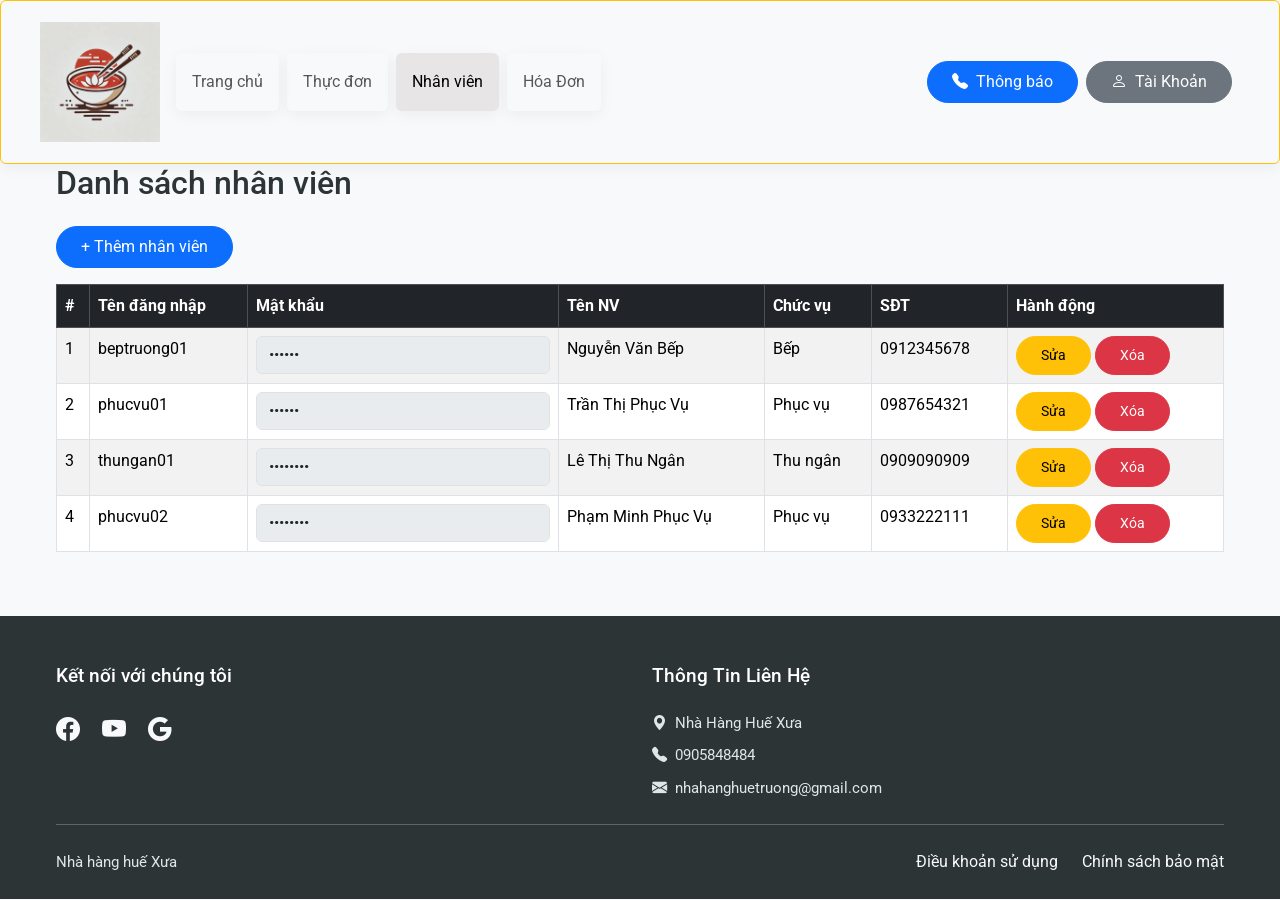
<file: html/QuanLyNhanVien.html>
<!doctype html>
<html lang="vi">
  <head>
    <meta charset="utf-8">
    <meta name="viewport" content="width=device-width, initial-scale=1">
    <meta name="description" content="Quản lý nhân viên Nhà Hàng Huế Xưa">
    <title>Quản Lý Nhân Viên - Nhà Hàng Huế Xưa</title>
    <link href="https://cdn.jsdelivr.net/npm/bootstrap@5.3.3/dist/css/bootstrap.min.css" rel="stylesheet" integrity="sha384-QWTKZyjpPEjISv5WaRU9OFeRpok6YctnYmDr5pNlyT2bRjXh0JMhjY6hW+ALEwIH" crossorigin="anonymous">
    <link href="https://cdn.jsdelivr.net/npm/bootstrap-icons/font/bootstrap-icons.css" rel="stylesheet">
    <link href="https://fonts.googleapis.com/css2?family=Roboto:wght@300;400;500;700&display=swap" rel="stylesheet">
    <link rel="stylesheet" href="../css/Style.css">
  </head>
  <body>
    <!-- Header -->
    <header class="sticky-top border border-warning rounded">
      <nav class="navbar container navbar-expand-lg">
        <a class="navbar-brand" href="../index.html" aria-label="Trang chủ">
          <img id="logo" src="../img/logo hue xua.png" alt="Logo Huế Xưa">
        </a>
        <button class="navbar-toggler" type="button" data-bs-toggle="collapse" data-bs-target="#navbarNav" aria-controls="navbarNav" aria-expanded="false" aria-label="Toggle navigation">
          <span class="navbar-toggler-icon"></span>
        </button>
        <div class="collapse navbar-collapse" id="navbarNav">
          <ul class="navbar-nav">
            <li class="nav-item">
              <a class="nav-link border rounded p-3 mb-3 me-2" href="../index.html">Trang chủ</a>
            </li>
            <li class="nav-item">
              <a class="nav-link border rounded p-3 mb-3 me-2" href="ThucDon.html">Thực đơn</a>
            </li>
            <li class="nav-item">
              <a class="nav-link border rounded p-3 mb-3 me-2 active" href="QuanLyNhanVien.html">Nhân viên</a>
            </li>
            <li class="nav-item">
              <a class="nav-link border rounded p-3 mb-3 me-2" href="QuanLyHoaDon.html">Hóa Đơn</a>
            </li>
          </ul>
        </div>
        <div class="ms-auto d-flex align-items-center">
          <a class="btn btn-primary me-2" href="ThongBao.html">
            <i class="bi bi-telephone-fill"></i>
            <span class="d-none d-sm-inline ms-1">Thông báo</span>
          </a>
          <a class="btn btn-secondary me-2" href="DangNhap.html">
            <i class="bi bi-person"></i>
            <span class="d-none d-sm-inline ms-1">Tài Khoản</span>
          </a>
        </div>
      </nav>
    </header>
    <!--Nội dung--> 
    <div class="container">
      <h2 class="mb-4">Danh sách nhân viên</h2>
      <button class="btn btn-primary mb-3" data-bs-toggle="modal" data-bs-target="#employeeModal" onclick="openAddModal()">+ Thêm nhân viên</button>
      <table class="table table-bordered table-striped">
        <thead class="table-dark">
          <tr>
            <th>#</th>
            <th>Tên đăng nhập</th>
            <th>Mật khẩu</th>
            <th>Tên NV</th>
            <th>Chức vụ</th>
            <th>SĐT</th>
            <th>Hành động</th>
          </tr>
        </thead>
        <tbody id="employeeTable">
          <!-- Nhân viên sẽ được thêm tại đây -->
        </tbody>
      </table>
    </div>

    <!-- Modal thêm/sửa -->
    <div class="modal fade" id="employeeModal" tabindex="-1">
      <div class="modal-dialog">
        <form class="modal-content" onsubmit="saveEmployee(event)">
          <div class="modal-header">
            <h5 class="modal-title" id="modalTitle">Thêm nhân viên</h5>
            <button type="button" class="btn-close" data-bs-dismiss="modal"></button>
          </div>
          <div class="modal-body">
            <input type="hidden" id="editingIndex">
            <div class="mb-3">
              <label for="username" class="form-label">Tên đăng nhập</label>
              <input type="text" id="username" class="form-control" required>
            </div>
            <div class="mb-3">
              <label for="password" class="form-label">Mật khẩu</label>
              <input id="password" class="form-control" required>
            </div>
            <div class="mb-3">
              <label for="name" class="form-label">Tên nhân viên</label>
              <input type="text" id="name" class="form-control" required>
            </div>
            <div class="mb-3">
              <label for="position" class="form-label">Chức vụ</label>
              <select id="position" class="form-select" required>
                <option value="">-- Chọn chức vụ --</option>
                <option value="Bếp">Bếp</option>
                <option value="Phục vụ">Phục vụ</option>
                <option value="Thu ngân">Thu ngân</option>
              </select>
            </div>
            <div class="mb-3">
              <label for="phone" class="form-label">Số điện thoại</label>
              <input type="text" id="phone" class="form-control" required pattern="[0-9]{10,11}" title="Nhập đúng số điện thoại">
            </div>
          </div>
          <div class="modal-footer">
            <button type="button" class="btn btn-secondary" data-bs-dismiss="modal">Hủy</button>
            <button type="submit" class="btn btn-success">Lưu</button>
          </div>
        </form>
      </div>
    </div>

    
    <!--footer-->
    <footer class="text-light">
      <div class="container">
        <div class="row gy-4">
          <div class="col-12 col-md-6">
            <h4>Kết nối với chúng tôi</h4>
            <div class="social-links">
              <a href="#" target="_blank" class="text-decoration-none text-light" aria-label="Facebook">
                <i class="bi bi-facebook"></i>
              </a>
              <a href="#" target="_blank" class="text-decoration-none text-light" aria-label="YouTube">
                <i class="bi bi-youtube"></i>
              </a>
              <a href="#" target="_blank" class="text-decoration-none text-light" aria-label="Google">
                <i class="bi bi-google"></i>
              </a>
            </div>
          </div>
          <div class="col-12 col-md-6">
            <h4>Thông Tin Liên Hệ</h4>
            <address class="mb-0">
              <p><i class="bi bi-geo-alt-fill me-2"></i>Nhà Hàng Huế Xưa</p>
              <p><i class="bi bi-telephone-fill me-2"></i>0905848484</p>
              <p class="mb-0"><i class="bi bi-envelope-fill me-2"></i>nhahanghuetruong@gmail.com</p>
            </address>
          </div>
        </div>
        <hr class="my-4">
        <div class="row align-items-center">
          <div class="col-12 col-md-6">
            <p class="mb-md-0">Nhà hàng huế Xưa</p>
          </div>
          <div class="col-12 col-md-6">
            <div class="d-flex justify-content-md-end">
              <a href="#" class="text-decoration-none text-light me-4">Điều khoản sử dụng</a>
              <a href="#" class="text-decoration-none text-light">Chính sách bảo mật</a>
            </div>
          </div>
        </div>
      </div>
    </footer>

    <script src="../js/Employee.js"></script>
    <script src="https://cdn.jsdelivr.net/npm/bootstrap@5.3.3/dist/js/bootstrap.bundle.min.js"
      integrity="sha384-YvpcrYf0tY3lHB60NNkmXc5s9fDVZLESaAA55NDzOxhy9GkcIdslK1eN7N6jIeHz" crossorigin="anonymous">
    </script>
  </body>
</html>
</file>
<file: css/Style.css>
body {
    font-family: 'Roboto', sans-serif; /* Sử dụng phông chữ Roboto */
    font-size: 16px; /* Cỡ chữ cơ bản */
    line-height: 1.6;
    font-weight: 400;
    color: #2d3436;
    background-color: #f8f9fa; /* Màu nền nhẹ */
    margin: 0;
    padding: 0;
    box-sizing: border-box;
}

header {
    background-color: rgba(248, 249, 250, 0.95);
    backdrop-filter: blur(10px);
    transition: all 0.3s ease;
}
.nav-link.active {
    background-color: #e7e5e5; 
}

header .navbar {
    padding: 1rem 0;
}

header .nav-link {
    position: relative;
    transition: all 0.3s ease;
    border: none !important;
    margin-bottom: 0 !important;
}

header .nav-link::after {
    content: '';
    position: absolute;
    width: 0;
    height: 2px;
    bottom: 0;
    left: 50%;
    background-color: #007bff;
    transition: all 0.3s ease;
    transform: translateX(-50%);
}

header .nav-link:hover::after {
    width: 100%;
}

#logo {
    width: 120px;
    height: auto;
    transition: transform 0.3s ease;
}

#logo:hover {
    transform: scale(1.05);
}

.border {
    box-shadow: 0 4px 15px rgba(0, 0, 0, 0.05);
}

.title-container {
    position: relative;
    margin: 3rem 0;
    padding-bottom: 1rem;
}

.title-container h1 {
    font-size: 2rem;
    font-weight: 700;
    text-transform: uppercase;
    letter-spacing: 1.5px;
    margin: 0;
    color: #2d3436;
}

.title-container .line {
    height: 3px;
    background: linear-gradient(to right, #007bff, #00d2d3);
    margin-top: 1rem;
    width: 100px;
}

.carousel-item img {
    object-fit: cover;
    height: 60vh;
}

footer {
    background-color: #2d3436;
    padding: 3rem 0 1.5rem;
    margin-top: 4rem;
}

footer h4 {
    color: #fff;
    font-size: 1.2rem;
    margin-bottom: 1.5rem;
}

footer p {
    color: #dfe6e9;
    font-size: 0.95rem;
    margin-bottom: 0.5rem;
}

footer .social-links a {
    font-size: 1.5rem;
    margin-right: 1rem;
    transition: color 0.3s ease;
}

footer .social-links a:hover {
    color: #007bff !important;
}

@media (max-width: 768px) {
    .img-mobile {
        display: block !important;
    }
    
    .img-desktop {
        display: none !important;
    }
    
    header .navbar {
        padding: 0.5rem 0;
    }
    
    .title-container h1 {
        font-size: 1.5rem;
    }
    
    footer {
        padding: 2rem 0 1rem;
    }
}

.btn {
    border-radius: 25px;
    padding: 0.5rem 1.5rem;
    transition: all 0.3s ease;
}

.btn:hover {
    transform: translateY(-2px);
    box-shadow: 0 4px 10px rgba(0, 0, 0, 0.1);
}

.container {
    max-width: 1200px;
    margin: 0 auto;
    padding: 0 1rem;
}

.img-mobile {
    display: none!important;
}
@media (max-width: 768px) {
    .img-mobile {
        display: block!important;
    }
    .img-desktop {
        display: none!important;
    }
}
#DangNhap{
    background-image: url(../img/Bia.jpg);
    background-size: cover;
    background-repeat: no-repeat;
    background-attachment: fixed;
}
.Nen{
  background-image: url(../img/AnhNen.jpg);
  background-size: cover;
  background-repeat: no-repeat;
  background-attachment: fixed;
}
.card {
  background-color: #E6E4E5;
}
.Nen form {
  background-color: white;
}
#myForm {
  background-color: #E6E4E5;
}

/* thẻ trong thực đơn */
.card {
  width: 18rem;
  border: none;
  box-shadow: 0 4px 8px rgba(0,0,0,0.1);
  border-radius: 12px;
  overflow: hidden;
}
.card img {
  border-bottom: 1px solid #eee;
  width: 265px;
  height: 230px;
}
.card:hover {
  transform: scale(1.03);
  transition: 0.3s ease-in-out;
  box-shadow: 0 4px 8px rgba(0,0,0,0.2);
}
.price {
  font-weight: bold;
  color: #000;
}
.btn-custom {
  border-radius: 25px;
  padding: 6px 16px;
}

#foodItems {
  display: flex;
  flex-wrap: wrap;
  gap: 24px;
  justify-content: flex-start;
}
</file>
